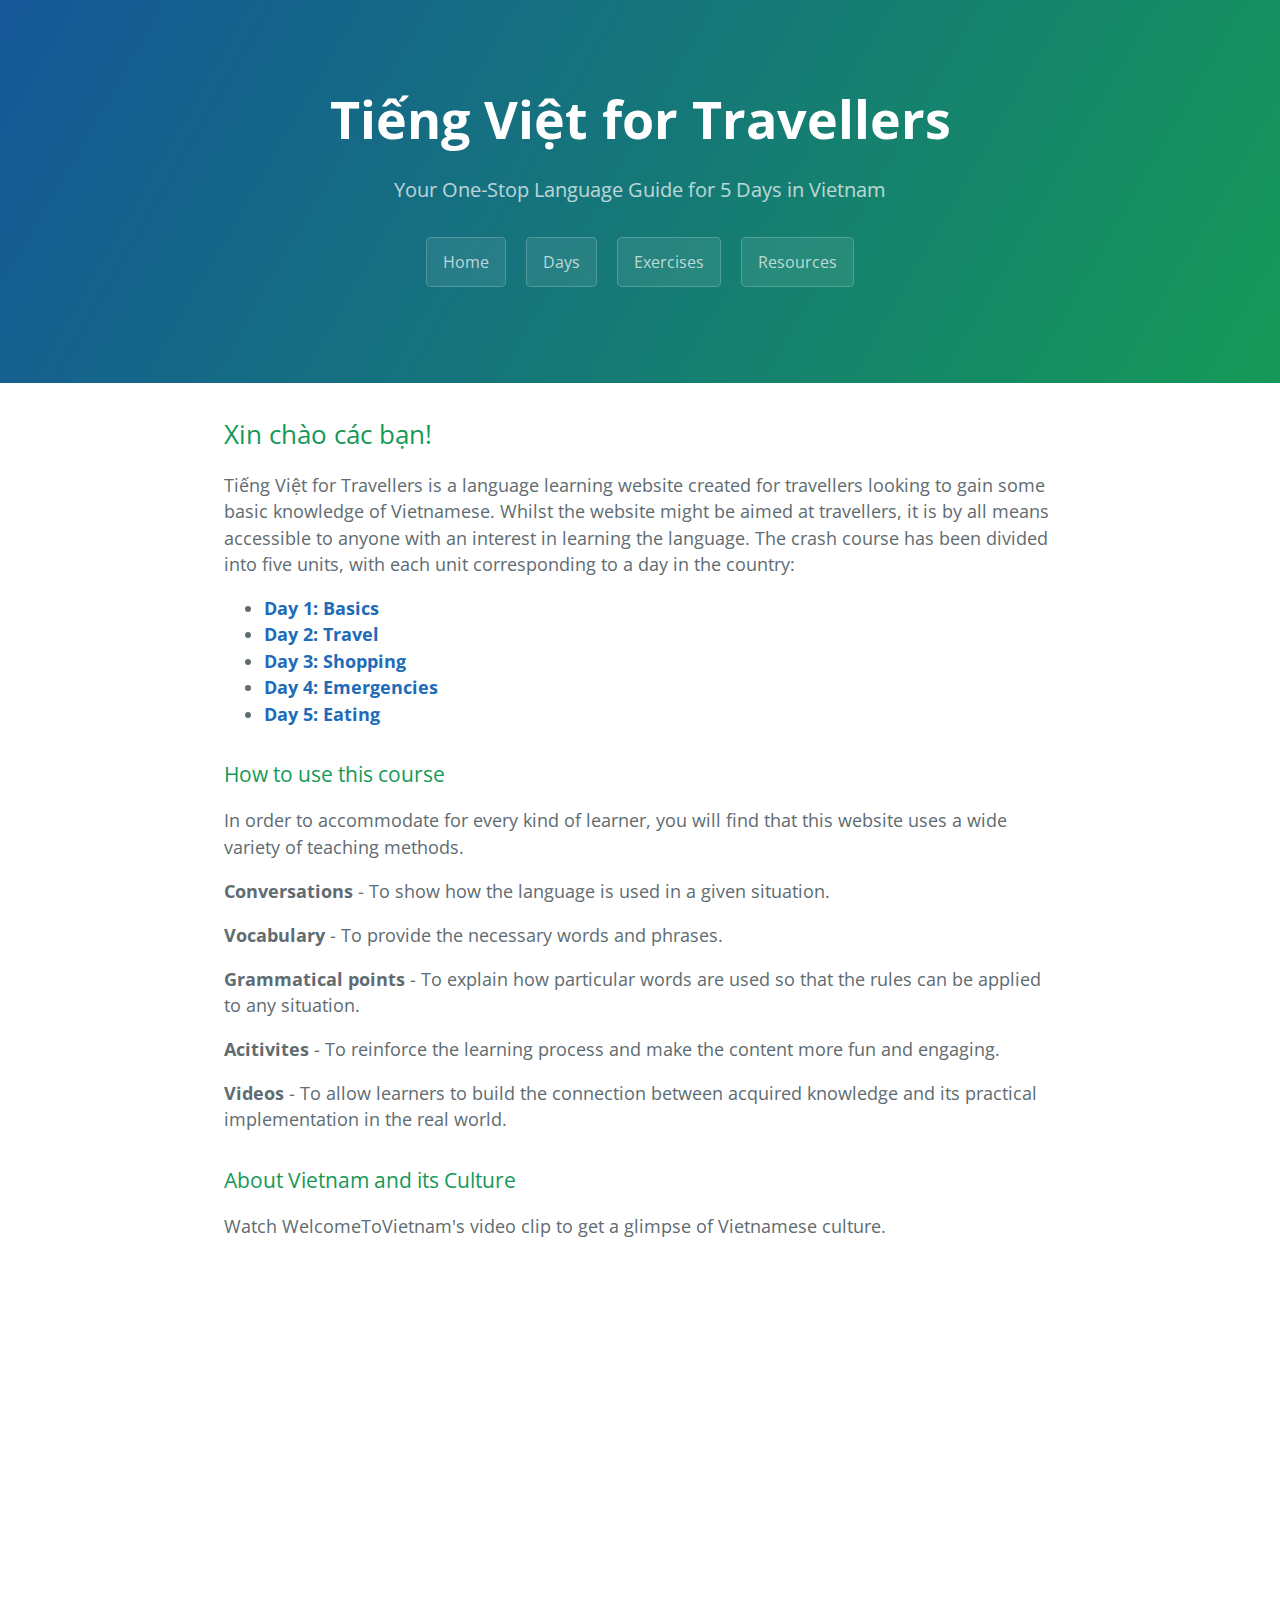
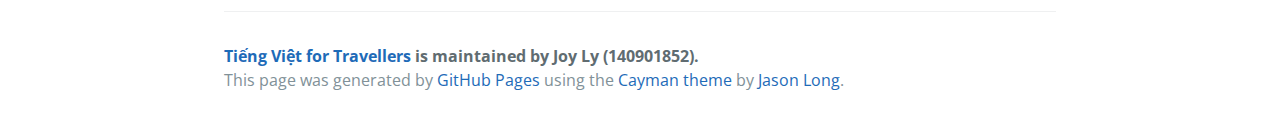
<file: index.html>
<!DOCTYPE html>
<html lang="en-us">
  <head>
    <meta charset="UTF-8">
    <title>Vietnamese for Travellers by joyly</title>
    <meta name="viewport" content="width=device-width, initial-scale=1">
    <link rel="stylesheet" type="text/css" href="stylesheets/normalize.css" media="screen">
    <link href='https://fonts.googleapis.com/css?family=Open+Sans:400,700' rel='stylesheet' type='text/css'>
    <link rel="stylesheet" type="text/css" href="stylesheets/stylesheet.css" media="screen">
    <link rel="stylesheet" type="text/css" href="stylesheets/github-light.css" media="screen">
  </head>
  <body>
    <section class="page-header">
     <h1 class="project-name">Tiếng Việt for Travellers</h1>
      <h2 class="project-tagline">Your One-Stop Language Guide for 5 Days in Vietnam</h2>
      
      <a href="index.html" class="btn">Home</a>
      <a href="day_1.html" class="btn">Days</a>
      <a href="exercises.html" class="btn">Exercises</a>
      <a href="resources.html" class="btn">Resources</a>
      
      
    </section>

    <section class="main-content">
      
<h2>Xin chào các bạn!</h2>
      
<p>Tiếng Việt for Travellers is a language learning website created for travellers looking to gain some basic knowledge of Vietnamese. Whilst the website might be aimed at travellers, it is by all means accessible to anyone with an interest in learning the language. The crash course has been divided into five units, with each unit corresponding to a day in the country: 
 
 <ul>
   <li><strong><a href="https://joy-ly.github.io/day_1.html">Day 1: Basics</a></strong></li>
    <li><strong><a href="https://joy-ly.github.io/day_2.html">Day 2: Travel</a></strong></li>
    <li><strong><a href="https://joy-ly.github.io/day_3.html">Day 3: Shopping</a></strong></li>
    <li><strong><a href="https://joy-ly.github.io/day_4.html">Day 4: Emergencies</a></strong></li>
    <li><strong><a href="https://joy-ly.github.io/day_5.html">Day 5: Eating</a></strong></li>
        </ul>
  
<h3>How to use this course </h3>
      
<p>In order to accommodate for every kind of learner, you will find that this website uses a wide variety of teaching methods.</p>

      <p><strong>Conversations</strong> -  To show how the language is used in a given situation.</p>
      <p><strong>Vocabulary</strong> - To provide the necessary words and phrases. </p>
      <p><strong>Grammatical points</strong> - To explain how particular words are used so that the rules can be applied to any situation.</p>
      <p><strong>Acitivites</strong> - To reinforce the learning process and make the content more fun and engaging.</p>
      <p><strong>Videos</strong> - To allow learners to build the connection between acquired knowledge and its practical implementation in the real world.</p>
      
<!--<h3>Got a minute?</h3>


      
    <img src="http://3.bp.blogspot.com/-BGxdh_t3L7U/U3dvdMZjBUI/AAAAAAAALHg/fZebCjPWJ_I/s1600/Hanoi+Pano+-+tu_geo.jpg" style="width:800px;"> -->
      

      
<h3>About Vietnam and its Culture</h3>
<p>Watch WelcomeToVietnam's video clip to get a glimpse of Vietnamese culture.      

<p><iframe width="560" height="315" src="https://www.youtube.com/embed/flTcrOns02I" frameborder="0" allowfullscreen></iframe></p>

      <footer class="site-footer">
        <span class="site-footer-owner"><a href="index.html">Tiếng Việt for Travellers</a> is maintained by Joy Ly (140901852).</span>
        <span class="site-footer-credits">This page was generated by <a href="https://pages.github.com">GitHub Pages</a> using the <a href="https://github.com/jasonlong/cayman-theme">Cayman theme</a> by <a href="https://twitter.com/jasonlong">Jason Long</a>.</span>
      </footer>

    </section>

  
  </body>
</html>
</file>
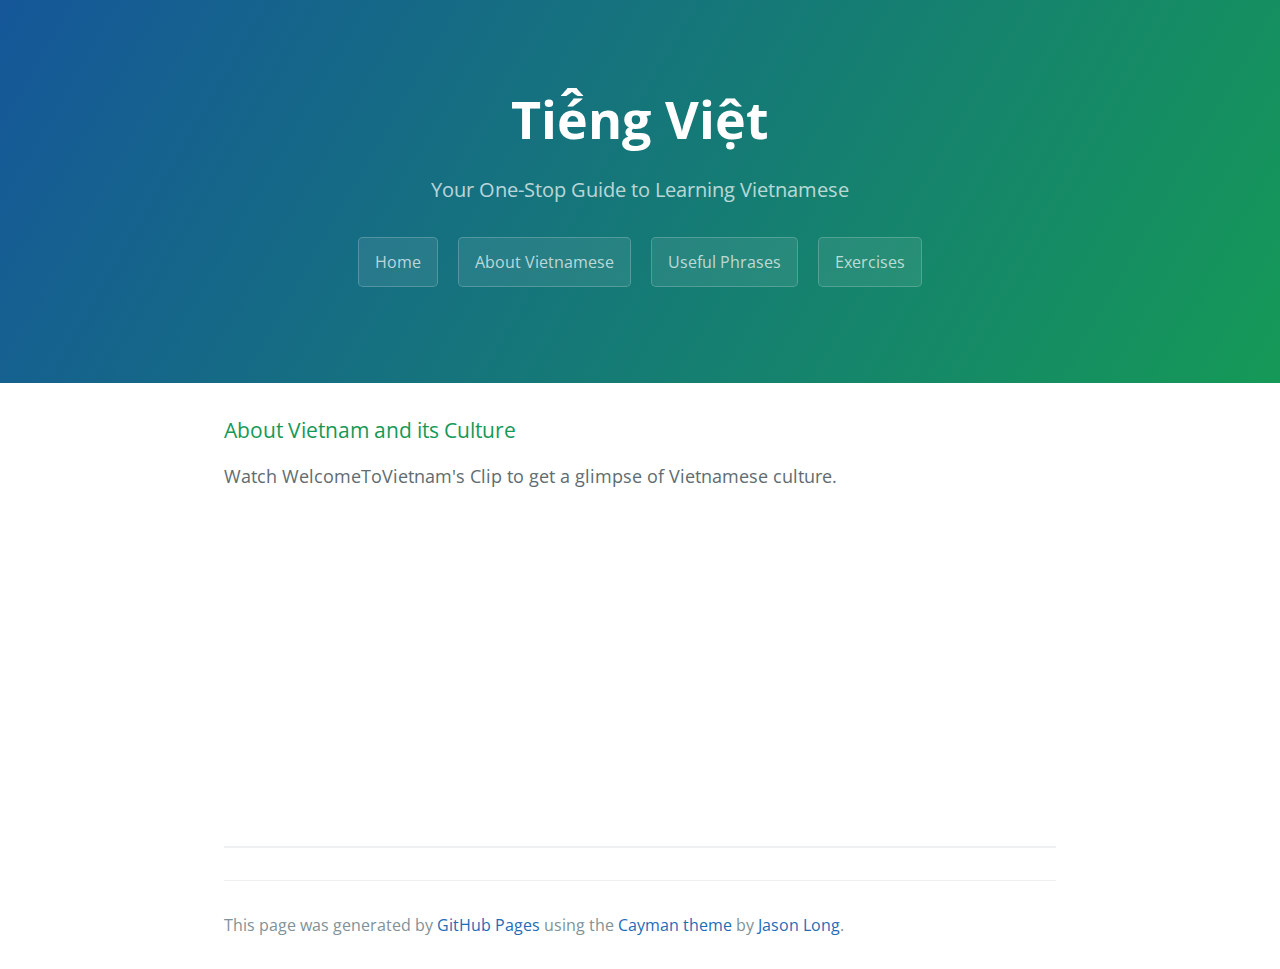
<file: about.html>
<!DOCTYPE html>
<html lang="en-us">
  <head>
    <meta charset="UTF-8">
    <title>Learn Vietnamese with Joy by joy-ly</title>
    <meta name="viewport" content="width=device-width, initial-scale=1">
    <link rel="stylesheet" type="text/css" href="stylesheets/normalize.css" media="screen">
    <link href='https://fonts.googleapis.com/css?family=Open+Sans:400,700' rel='stylesheet' type='text/css'>
    <link rel="stylesheet" type="text/css" href="stylesheets/stylesheet.css" media="screen">
    <link rel="stylesheet" type="text/css" href="stylesheets/github-light.css" media="screen">
  </head>
  <body>
    <section class="page-header">
      <h1 class="project-name">Tié̂ng Việt</h1>
      <h2 class="project-tagline">Your One-Stop Guide to Learning Vietnamese</h2>
      
      <a href="index.html" class="btn">Home</a>
      <a href="about.html" class="btn">About Vietnamese</a>
      <a href="phrases.html" class="btn">Useful Phrases</a>
      <a href="exercises.html" class="btn">Exercises</a>
      
    </section>

    <section class="main-content">
      
<h3>About Vietnam and its Culture</h3>
<p>Watch WelcomeToVietnam's Clip to get a glimpse of Vietnamese culture.      

<p><iframe width="560" height="315" src="https://www.youtube.com/embed/flTcrOns02I" frameborder="0" allowfullscreen></iframe></p>


<hr>

      <footer class="site-footer">

        <span class="site-footer-credits">This page was generated by <a href="https://pages.github.com">GitHub Pages</a> using the <a href="https://github.com/jasonlong/cayman-theme">Cayman theme</a> by <a href="https://twitter.com/jasonlong">Jason Long</a>.</span>
      </footer>

    </section>

  
  </body>
</html>
</file>
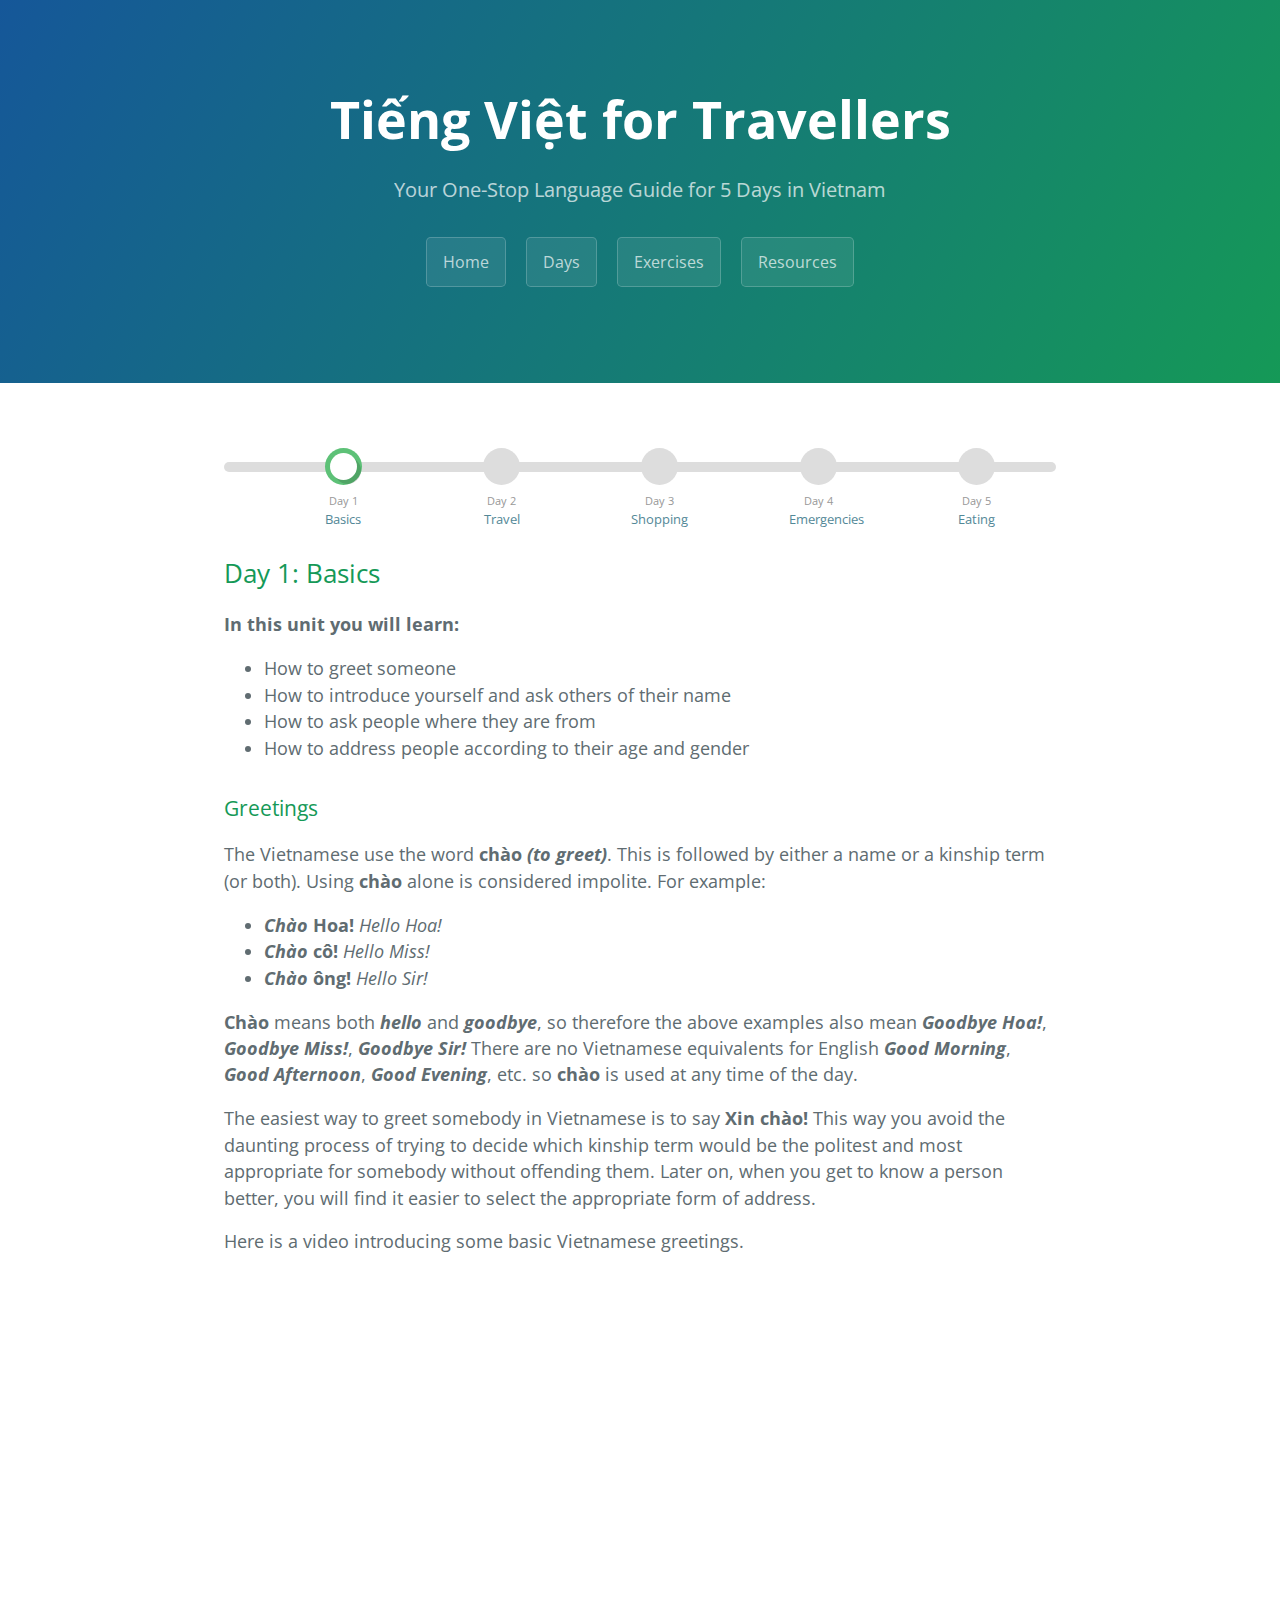
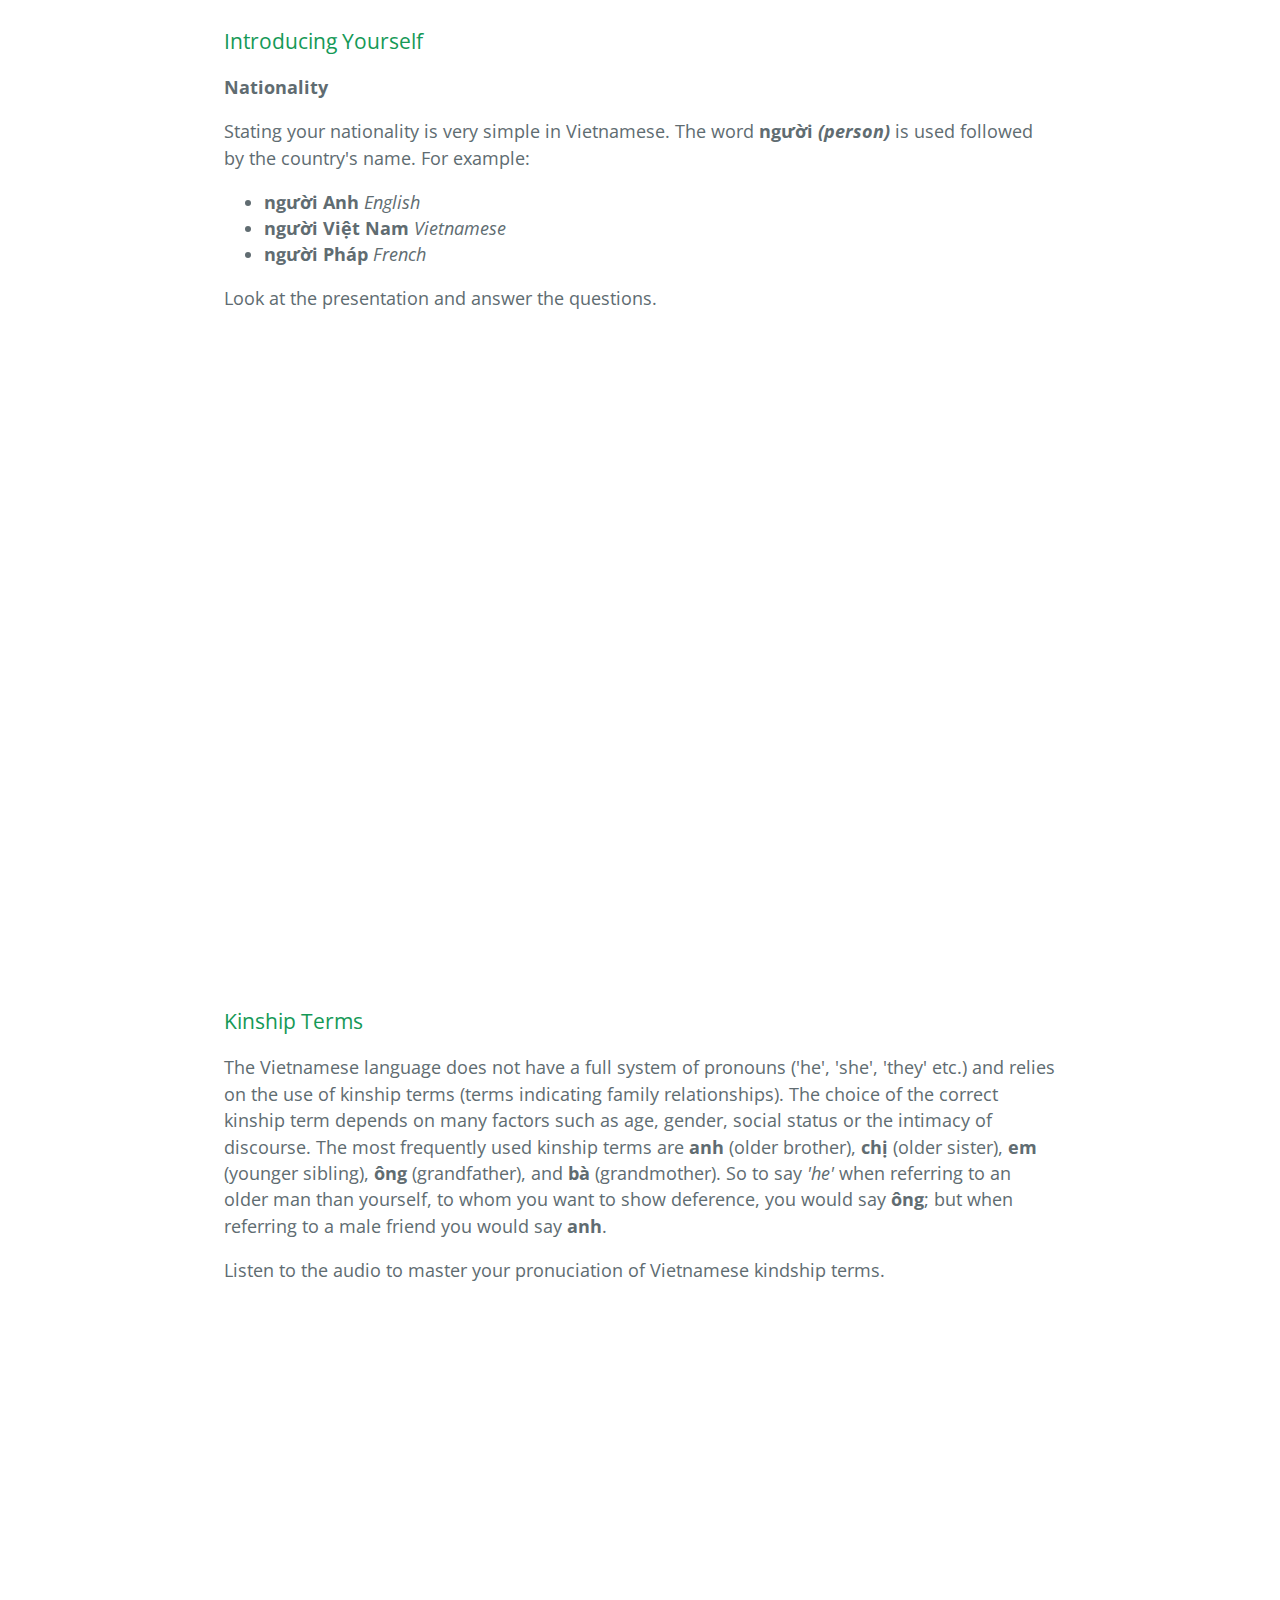
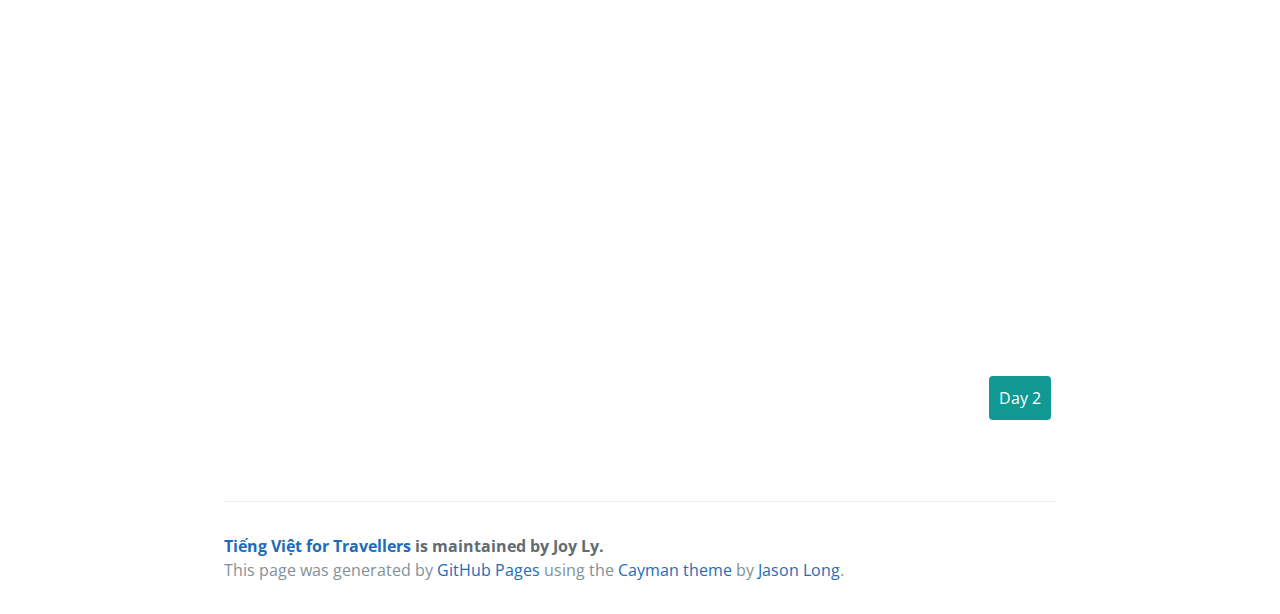
<file: day_1.html>
<!DOCTYPE html>
<html lang="en-us">
  <head>
    <meta charset="UTF-8">
    <title>Vietnamese for Travellers by joyly</title>
    <meta name="viewport" content="width=device-width, initial-scale=1">
    <link rel="stylesheet" type="text/css" href="stylesheets/normalize.css" media="screen">
    <link href='https://fonts.googleapis.com/css?family=Open+Sans:400,700' rel='stylesheet' type='text/css'>
    <link rel="stylesheet" type="text/css" href="stylesheets/stylesheet.css" media="screen">
    <link rel="stylesheet" type="text/css" href="stylesheets/github-light.css" media="screen">
  </head>
  <body>
    <section class="page-header">
     <h1 class="project-name">Tiếng Việt for Travellers</h1>
      <h2 class="project-tagline">Your One-Stop Language Guide for 5 Days in Vietnam</h2>
      
      <a href="index.html" class="btn">Home</a>
      <a href="day_1.html" class="btn">Days</a>
      <a href="exercises.html" class="btn">Exercises</a>
      <a href="resources.html" class="btn">Resources</a>
      
    </section>

    <section class="main-content">
	    
<p><div class="steps">
    <ul class="steps-container">
        <li style="width:20%;" class="activated">
            <div class="step">
                <div class="step-image"><span></span></div>
                <div class="step-current">Day 1</div>
                <div class="step-description">Basics</div>
            </div>
        </li>
        <li style="width:20%;">
            <div class="step">
                <div class="step-image"><span></span></div>
                <div class="step-current">Day 2</div>
                <div class="step-description">Travel</div>
            </div>
        </li>
        <li style="width:20%;">
            <div class="step">
                <div class="step-image"><span></span></div>
                <div class="step-current">Day 3</div>
                <div class="step-description">Shopping</div>
            </div>
        </li>
	    <li style="width:20%;">
            <div class="step">
                <div class="step-image"><span></span></div>
                <div class="step-current">Day 4</div>
                <div class="step-description">Emergencies</div>
            </div>
        </li>
        <li style="width:20%;">
            <div class="step">
                <div class="step-image"><span></span></div>
                <div class="step-current">Day 5</div>
                <div class="step-description">Eating</div>
            </div>
        </li>
    </ul>
    <div class="step-bar" style="width: 20;"></div>
	    </div></p>	    
	         
<p><h2>Day 1: Basics</h2></p>
	
<p><strong>In this unit you will learn:</strong></p>
<ul>
	<li>How to greet someone</li>
	<li>How to introduce yourself and ask others of their name</li>
	<li>How to ask people where they are from</li>
	<li>How to address people according to their age and gender</li>
</ul>

<h3>Greetings</h3>
	<p>The Vietnamese use the word <strong>chào <i>(to greet)</i></strong>. This is followed by either a name or a kinship term (or both). Using <strong>chào</strong> alone is considered impolite. For example:
<ul>
	<li><strong><i>Chào</i> Hoa!</strong>                          <i>Hello Hoa!</i></li>
	<li><strong><i>Chào</i> cô!</strong>                           <i>Hello Miss!</i></li>
	<li><strong><i>Chào</i> ông!</strong>                          <i>Hello Sir!</i></li>
	</ul>
<p><strong>Chào</strong> means both <strong><i>hello</i></strong> and <strong><i>goodbye</i></strong>, so therefore the above examples also mean <strong><i>Goodbye Hoa!</i></strong>, <strong><i>Goodbye Miss!</i></strong>, <strong><i>Goodbye Sir!</i></strong> There are no Vietnamese equivalents for English <strong><i>Good Morning</i></strong>, <strong><i>Good Afternoon</i></strong>, <strong><i>Good Evening</i></strong>, etc. so <strong>chào</strong> is used at any time of the day.</p>

<p>The easiest way to greet somebody in Vietnamese is to say <strong>Xin chào!</strong> This way you avoid the daunting process of trying to decide which kinship term would be the politest and most appropriate for somebody without offending them. Later on, when you get to know a person better, you will find it easier to select the appropriate form of address.</p>	
	
<p>Here is a video introducing some basic Vietnamese greetings.</p>

<p><iframe width="560" height="315" src="https://www.youtube.com/embed/5ufOgAOvS2Y?rel=0&amp;showinfo=0&amp;start=29" frameborder="0" allowfullscreen></iframe></p>
	
	    
<h3> Introducing Yourself</h3>
	
<p><strong>Nationality</strong></p>
	
<p>Stating your nationality is very simple in Vietnamese. The word <strong>người <i>(person)</i> </strong> is used followed by the country's name. For example:</p>
	<ul>
	<li><strong>người Anh</strong>                          <i>English</i></li>
	<li><strong>người Việt Nam</strong>                     <i>Vietnamese</i></li>
	<li><strong>người Pháp</strong>                         <i>French</i></li>
		</ul>
<p>Look at the presentation and answer the questions.</p>      

<p><iframe src="https://h5p.org/h5p/embed/46651" width="1090" height="638" frameborder="0" allowfullscreen="allowfullscreen"></iframe><script src="https://h5p.org/sites/all/modules/h5p/library/js/h5p-resizer.js" charset="UTF-8"></script></p>	    

<h3>Kinship Terms</h3>	
<p>The Vietnamese language does not have a full system of pronouns ('he', 'she', 'they' etc.) and relies on the use of kinship terms (terms indicating family relationships). The choice of the correct kinship term depends on many factors such as age, gender, social status or the intimacy of discourse. The most frequently used kinship terms are <strong>anh</strong> (older brother), <strong>chị</strong> (older sister), <strong>em</strong> (younger sibling), <strong>ông</strong> (grandfather), and <strong>bà</strong> (grandmother). So to say <i>'he'</i> when referring to an older man than yourself, to whom you want to show deference, you would say <strong>ông</strong>; but when referring to a male friend you would say <strong>anh</strong>.
	
<p> Listen to the audio to master your pronuciation of Vietnamese kindship terms.</p>
<p><iframe src="https://h5p.org/h5p/embed/46737" width="899" height="646" frameborder="0" allowfullscreen="allowfullscreen"></iframe><script src="https://h5p.org/sites/all/modules/h5p/library/js/h5p-resizer.js" charset="UTF-8"></script></p>

<!--Nav buttons--> 

<a href="day_2.html" class="btn2 btnForward alignright"><span>Day 2 </span></a>     
 
	    <div style="clear: both;"></div>
	    
	    <p>&nbsp;</p>
	   
      <footer class="site-footer">
        <span class="site-footer-owner"><a href="index.html">Tiếng Việt for Travellers</a> is maintained by Joy Ly.</span>
        <span class="site-footer-credits">This page was generated by <a href="https://pages.github.com">GitHub Pages</a> using the <a href="https://github.com/jasonlong/cayman-theme">Cayman theme</a> by <a href="https://twitter.com/jasonlong">Jason Long</a>.</span>
         </footer>

        </section>

  
  </body>
</html>
</file>
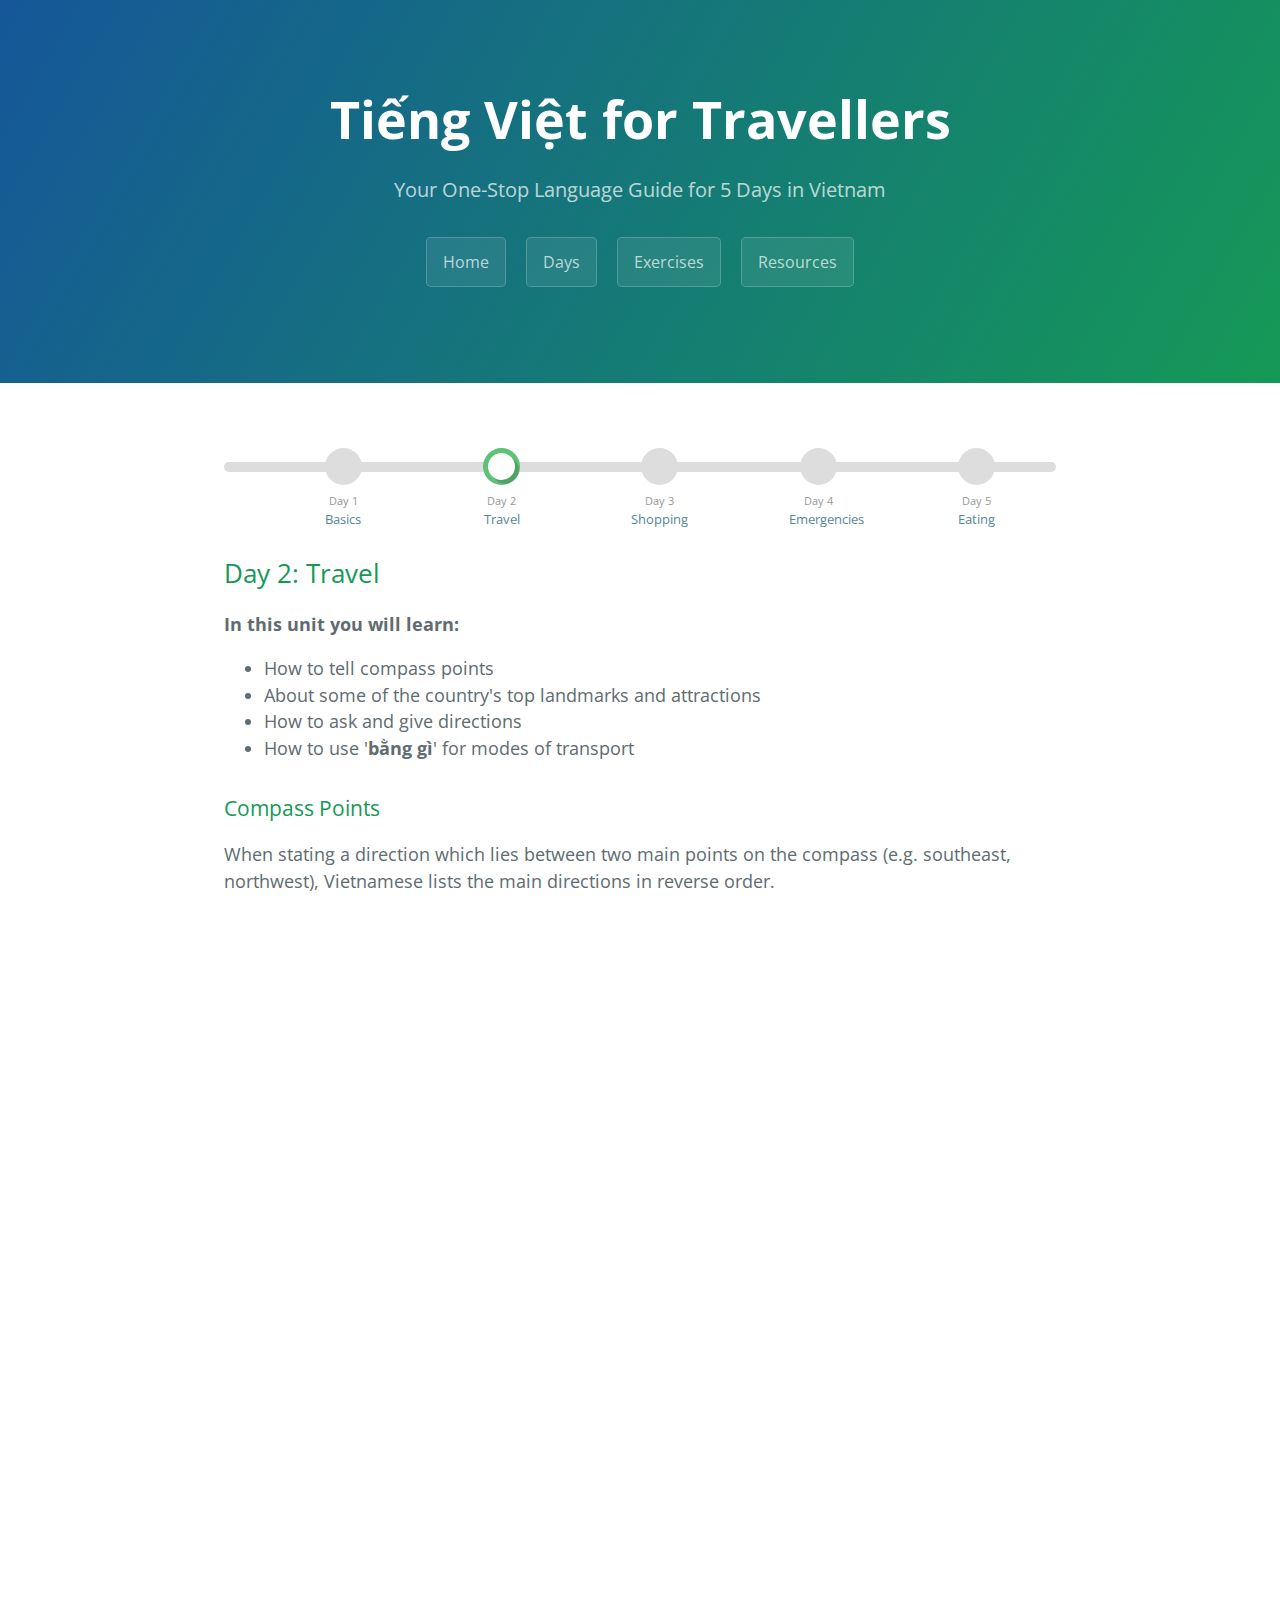
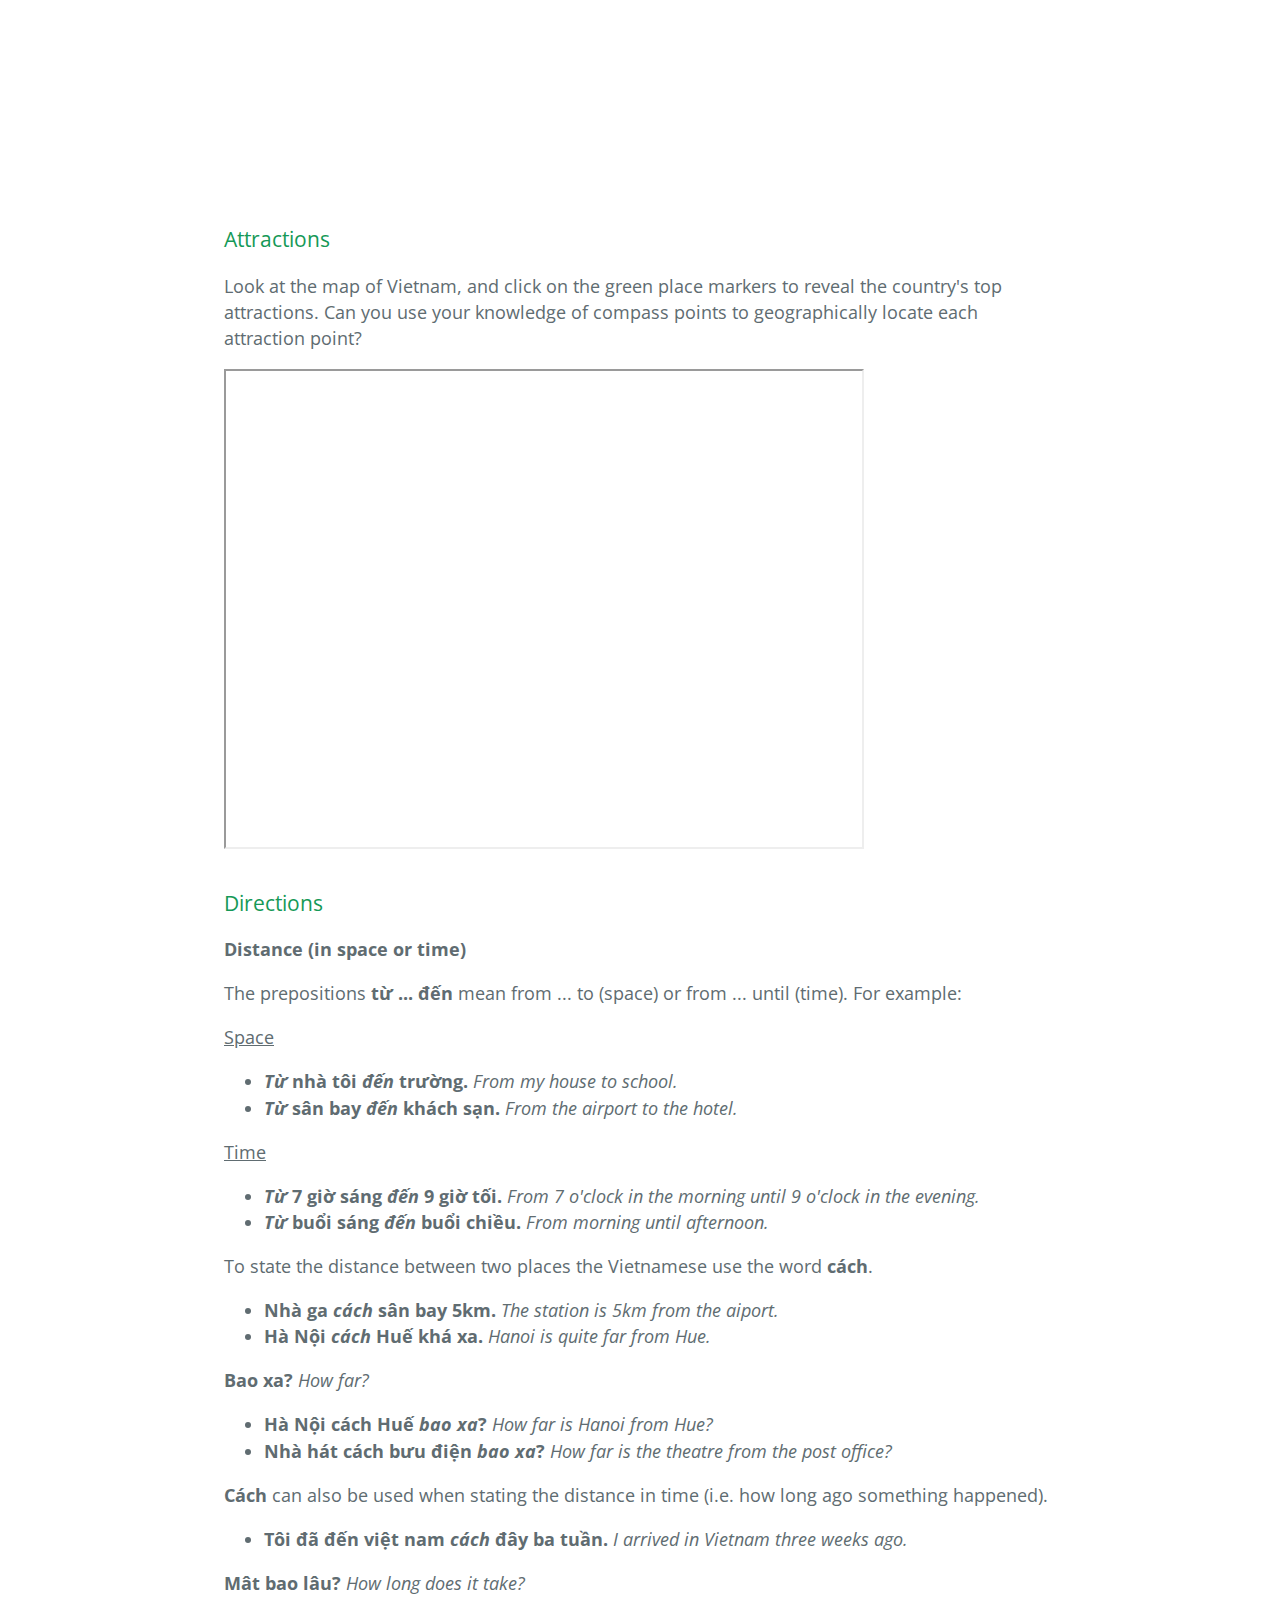
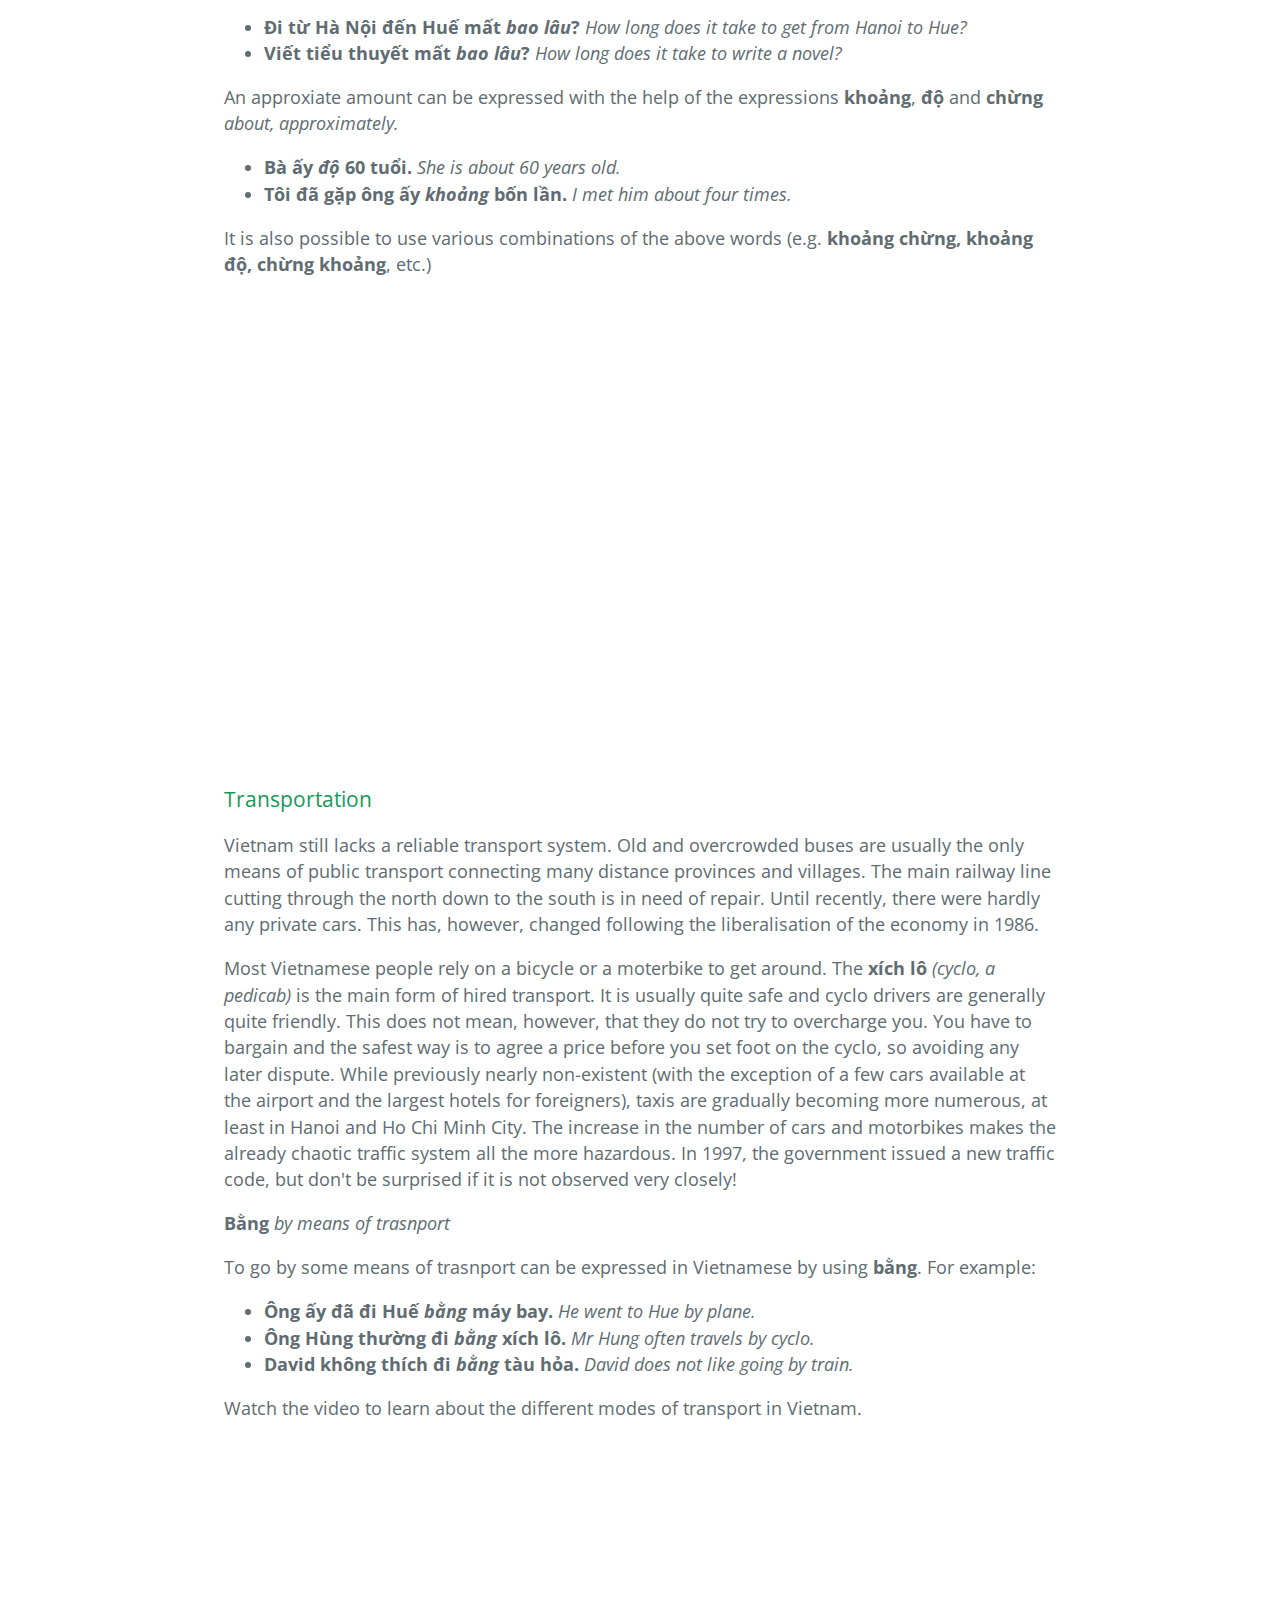
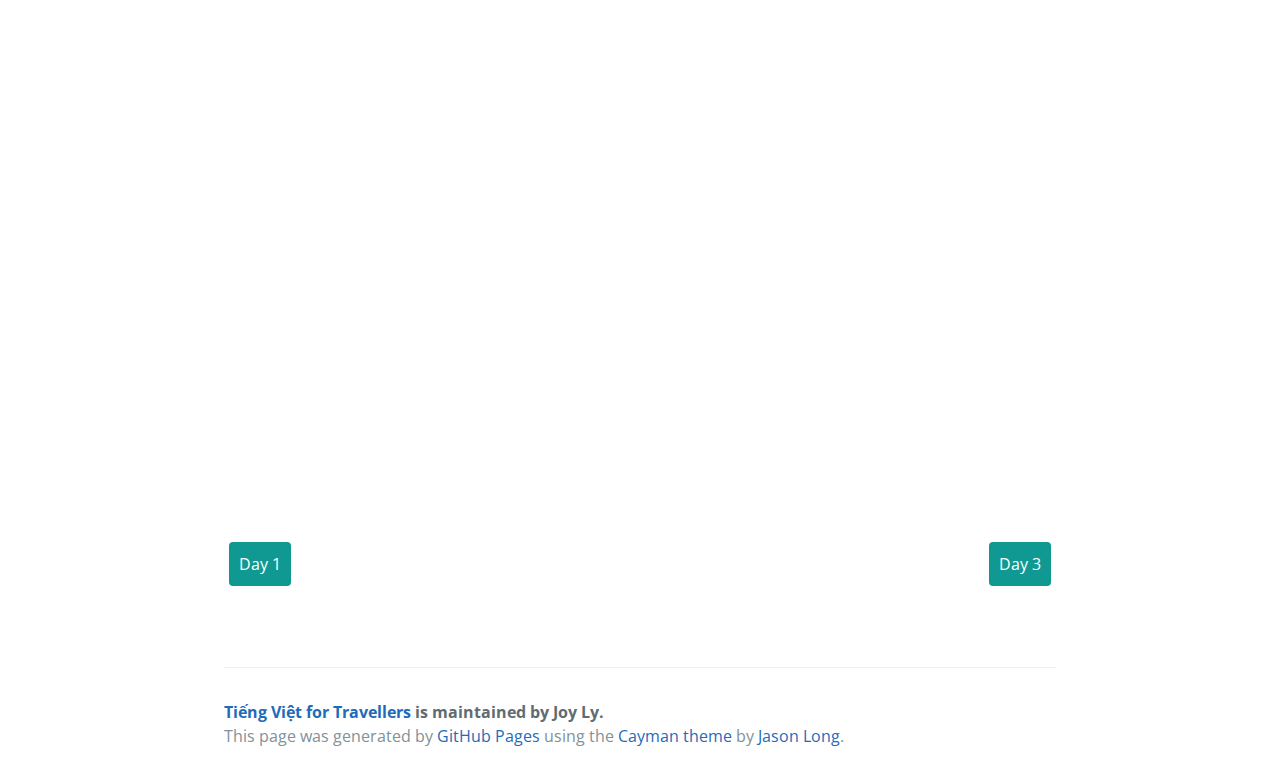
<file: day_2.html>
<!DOCTYPE html>
<html lang="en-us">
  <head>
    <meta charset="UTF-8">
    <title>Vietnamese for Travellers by joyly</title>
    <meta name="viewport" content="width=device-width, initial-scale=1">
    <link rel="stylesheet" type="text/css" href="stylesheets/normalize.css" media="screen">
    <link href='https://fonts.googleapis.com/css?family=Open+Sans:400,700' rel='stylesheet' type='text/css'>
    <link rel="stylesheet" type="text/css" href="stylesheets/stylesheet.css" media="screen">
    <link rel="stylesheet" type="text/css" href="stylesheets/github-light.css" media="screen">
  </head>
  <body>
    <section class="page-header">
     <h1 class="project-name">Tiếng Việt for Travellers</h1>
      <h2 class="project-tagline">Your One-Stop Language Guide for 5 Days in Vietnam</h2>
      
      <a href="index.html" class="btn">Home</a>
      <a href="day_1.html" class="btn">Days</a>
      <a href="exercises.html" class="btn">Exercises</a>
      <a href="resources.html" class="btn">Resources</a>
      
    </section>

    <section class="main-content">
	    
<p><div class="steps">
    <ul class="steps-container">
        <li style="width:20%;">
            <div class="step">
                <div class="step-image"><span></span></div>
                <div class="step-current">Day 1</div>
                <div class="step-description">Basics</div>
            </div>
        </li>
        <li style="width:20%;" class="activated">
            <div class="step">
                <div class="step-image"><span></span></div>
                <div class="step-current">Day 2</div>
                <div class="step-description">Travel</div>
            </div>
        </li>
        <li style="width:20%;">
            <div class="step">
                <div class="step-image"><span></span></div>
                <div class="step-current">Day 3</div>
                <div class="step-description">Shopping</div>
            </div>
        </li>
	    <li style="width:20%;">
            <div class="step">
                <div class="step-image"><span></span></div>
                <div class="step-current">Day 4</div>
                <div class="step-description">Emergencies</div>
            </div>
        </li>
        <li style="width:20%;">
            <div class="step">
                <div class="step-image"><span></span></div>
                <div class="step-current">Day 5</div>
                <div class="step-description">Eating</div>
            </div>
        </li>
    </ul>
    <div class="step-bar" style="width: 20;"></div>
	    </div></p>	    	    
      
<p><h2>Day 2: Travel</h2></p>

<p><strong>In this unit you will learn:</strong></p>
<ul>
	<li>How to tell compass points</li>
	<li>About some of the country's top landmarks and attractions</li>
	<li>How to ask and give directions</li>
	<li>How to use '<strong>bằng gì</strong>' for modes of transport</li>
</ul>
      
<h3>Compass Points</h3>   
<p>When stating a direction which lies between two main points on the compass (e.g. southeast, northwest), Vietnamese lists the main directions in reverse order. </p>	
		
<p><iframe src="https://h5p.org/h5p/embed/106468" width="1090" height="874" frameborder="0" allowfullscreen="allowfullscreen"></iframe><script src="https://h5p.org/sites/all/modules/h5p/library/js/h5p-resizer.js" charset="UTF-8"></script></p>

<h3>Attractions</h3>
<p>Look at the map of Vietnam, and click on the green place markers to reveal the country's top attractions. Can you use your knowledge of compass points to geographically locate each attraction point?</p>
	
<p><iframe src="https://www.google.com/maps/d/embed?mid=1jHyLVS9XIn6pYoF5ui-7LIIDOnI" width="640" height="480"></iframe></p>
	  
<h3>Directions</h3>
<p><strong>Distance (in space or time)</strong></p>
	
<p>The prepositions <strong>từ ... đến</strong> mean from ... to (space) or from ... until (time). For example:</p>

<p><u>Space</u></p>
<ul>
<li><strong><i>Từ</i> nhà tôi <i>đến</i> trường.</strong>             <i>From my house to school.</i></li>
<li><strong><i>Từ</i> sân bay <i>đến</i> khách sạn.</strong>          <i>From the airport to the hotel.</i></li>
	</ul>
	
<p><u>Time</u></p>
<ul>
<li><strong><i>Từ</i> 7 giờ sáng <i>đến</i> 9 giờ tối.</strong>      <i>From 7 o'clock in the morning until 9 o'clock in the evening.</i></li>
<li><strong><i>Từ</i> buổi sáng <i>đến</i> buổi chiều.</strong>      <i>From morning until afternoon.</i></li>
	</ul>
<p>To state the distance between two places the Vietnamese use the word <strong>cách</strong>.
<ul>
<li><strong>Nhà ga <i>cách</i> sân bay 5km.</strong>         <i>The station is 5km from the aiport.</i></li>
<li><strong>Hà Nội <i>cách</i> Huế khá xa.</strong>          <i>Hanoi is quite far from Hue.</i></li>
	</ul>
<p><strong>Bao xa?</strong> <i>How far?</i></p>
<ul>
<li><strong>Hà Nội cách Huế <i>bao xa</i>?</strong>         <i>How far is Hanoi from Hue?</i></li>
<li><strong>Nhà hát cách bưu điện <i>bao xa</i>?</strong>   <i>How far is the theatre from the post office?</i></li>
	</ul>
<p><strong>Cách</strong> can also be used when stating the distance in time (i.e. how long ago something happened).
<ul>
<li><strong>Tôi đã đến việt nam <i>cách</i> đây ba tuần.</strong>     <i>I arrived in Vietnam three weeks ago.</i></li>
	</ul>
<p><strong>Mât bao lâu?</strong> <i>How long does it take?</i></p>
<ul>
<li><strong>Đi từ Hà Nội đến Huế mất <i>bao lâu</i>?</strong>     <i>How long does it take to get from Hanoi to Hue?</i></li>
<li><strong>Viết tiểu thuyết mất <i>bao lâu</i>?</strong>         <i>How long does it take to write a novel?</i></li>
	</ul>
<p>An approxiate amount can be expressed with the help of the expressions <strong>khoảng</strong>, <strong>độ</strong> and <strong>chừng</strong> <i>about, approximately.</i></p>
<ul>
<li><strong>Bà ấy <i>độ</i> 60 tuổi.</strong>                   <i>She is about 60 years old.</i></li>
<li><strong>Tôi đã gặp ông ấy <i>khoảng</i> bốn lần.</strong>   <i>I met him about four times.</i></li>
	</ul>
<p>It is also possible to use various combinations of the above words (e.g. <strong>khoảng chừng, khoảng độ, chừng khoảng</strong>, etc.)

<p><iframe src="https://h5p.org/h5p/embed/106500" width="1090" height="450" frameborder="0" allowfullscreen="allowfullscreen"></iframe><script src="https://h5p.org/sites/all/modules/h5p/library/js/h5p-resizer.js" charset="UTF-8"></script></p>
	  
<h3>Transportation</h3>	

<p>Vietnam still lacks a reliable transport system. Old and overcrowded buses are usually the only means of public transport connecting many distance provinces and villages. The main railway line cutting through the north down to the south is in need of repair. Until recently, there were hardly any private cars. This has, however, changed following the liberalisation of the economy in 1986.</p> 

<p>Most Vietnamese people rely on a bicycle or a moterbike to get around. The <strong>xích lô</strong> <i>(cyclo, a pedicab)</i> is the main form of hired transport. It is usually quite safe and cyclo drivers are generally quite friendly. This does not mean, however, that they do not try to overcharge you. You have to bargain and the safest way is to agree a price before you set foot on the cyclo, so avoiding any later dispute. While previously nearly non-existent (with the exception of a few cars available at the airport and the largest hotels for foreigners), taxis are gradually becoming more numerous, at least in Hanoi and Ho Chi Minh City. The increase in the number of cars and motorbikes makes the already chaotic traffic system all the more hazardous. In 1997, the government issued a new traffic code, but don't be surprised if it is not observed very closely!</p>

<p><strong>Bằng</strong> <i>by means of trasnport</i></p>
<p>To go by some means of trasnport can be expressed in Vietnamese by using <strong>bằng</strong>. For example: </p>
<ul>	
<li><strong>Ông ấy đã đi Huế <i>bằng</i> máy bay.</strong>      <i>He went to Hue by plane.</i></li>
<li><strong>Ông Hùng thường đi <i>bằng</i> xích lô.</strong>     <i>Mr Hung often travels by cyclo.</i></li>
<li><strong>David không thích đi <i>bằng</i> tàu hỏa.</strong>     <i>David does not like going by train.</i></li>
	</ul>	
<p>Watch the video to learn about the different modes of transport in Vietnam.</p>
	
<p><iframe src="https://h5p.org/h5p/embed/106179" width="1090" height="674" frameborder="0" allowfullscreen="allowfullscreen"></iframe><script src="https://h5p.org/sites/all/modules/h5p/library/js/h5p-resizer.js" charset="UTF-8"></script></p>	
	
<!--Nav buttons-->    
      
<a href="day_3.html" class="btn2 btnForward alignright"><span>Day 3 </span></a> 
<a href="day_1.html" class="btn2 btnBack alignleft"><span>Day 1 </span></a>      
 
	    <div style="clear: both;"></div>
	    
	    <p>&nbsp;</p>

      <footer class="site-footer">
        <span class="site-footer-owner"><a href="index.html">Tiếng Việt for Travellers</a> is maintained by Joy Ly.</span>
        <span class="site-footer-credits">This page was generated by <a href="https://pages.github.com">GitHub Pages</a> using the <a href="https://github.com/jasonlong/cayman-theme">Cayman theme</a> by <a href="https://twitter.com/jasonlong">Jason Long</a>.</span>
      </footer>

    </section>

  
  </body>
</html>
</file>
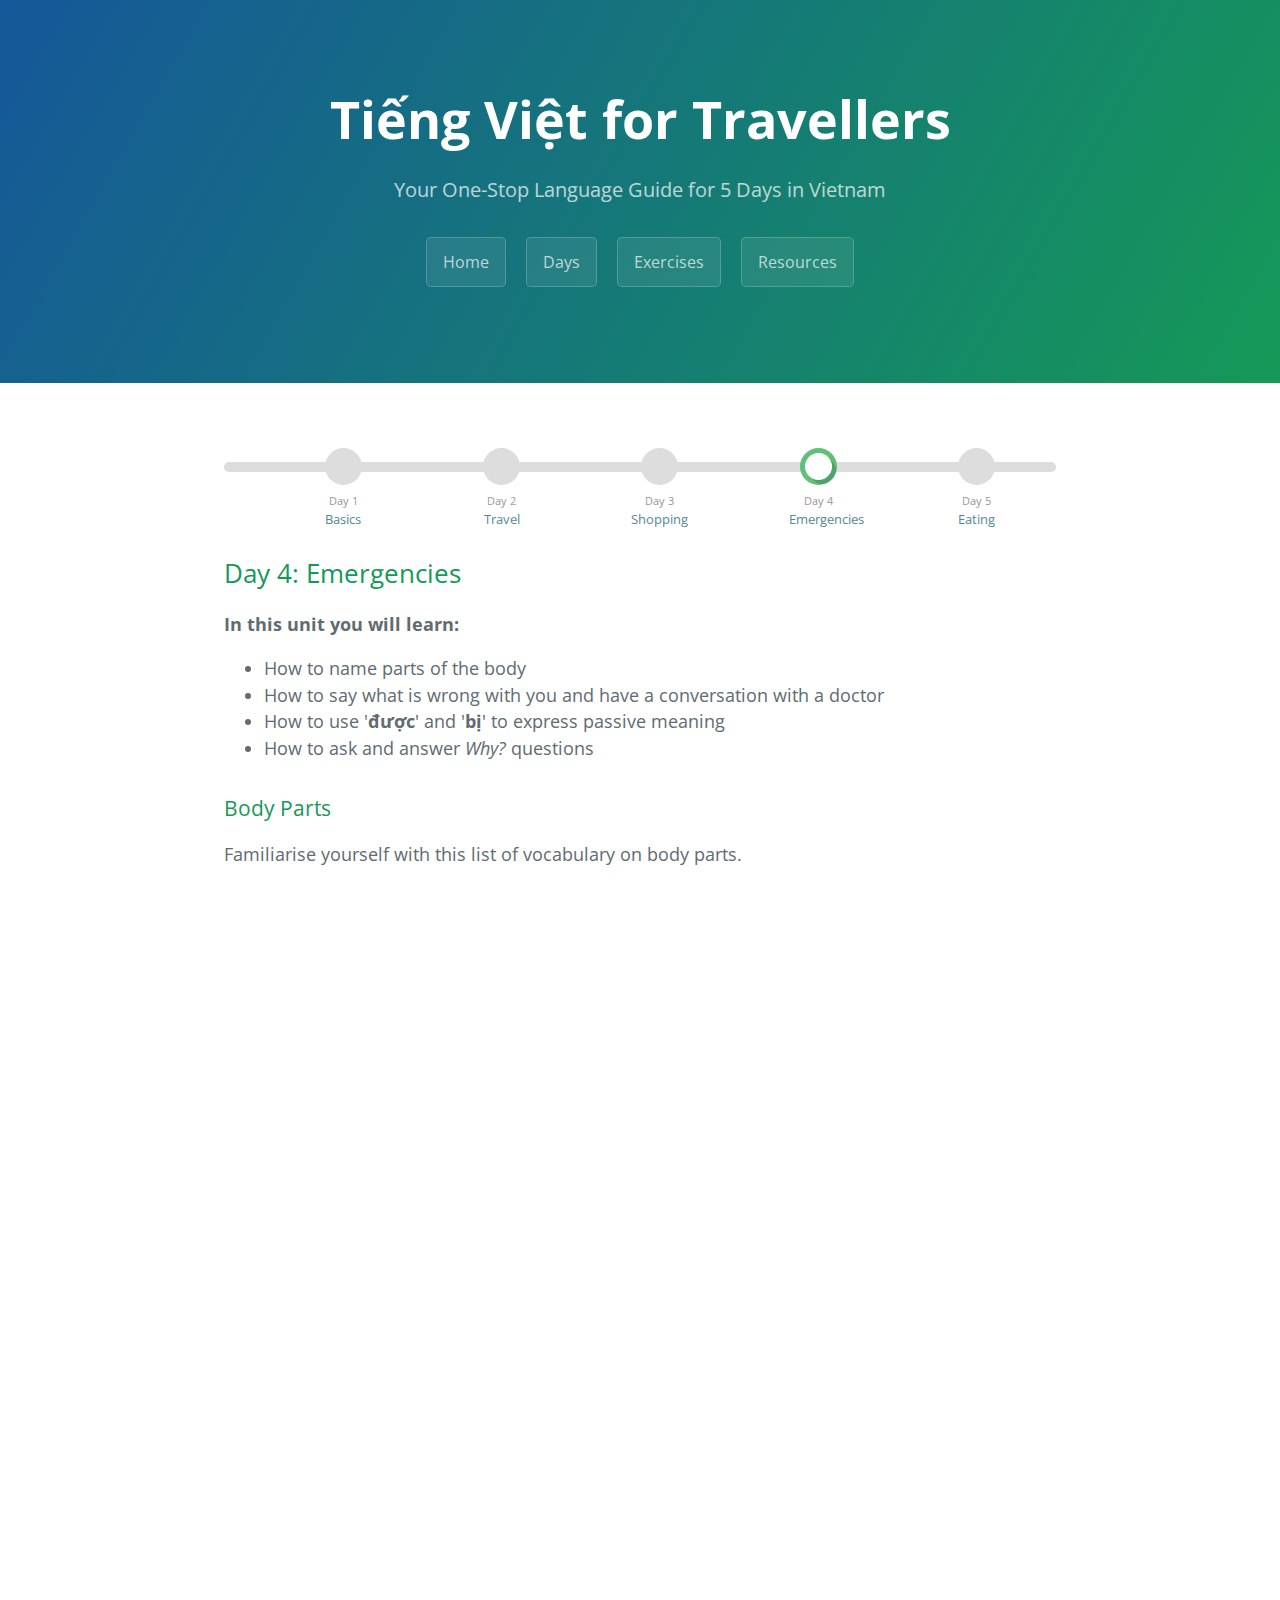
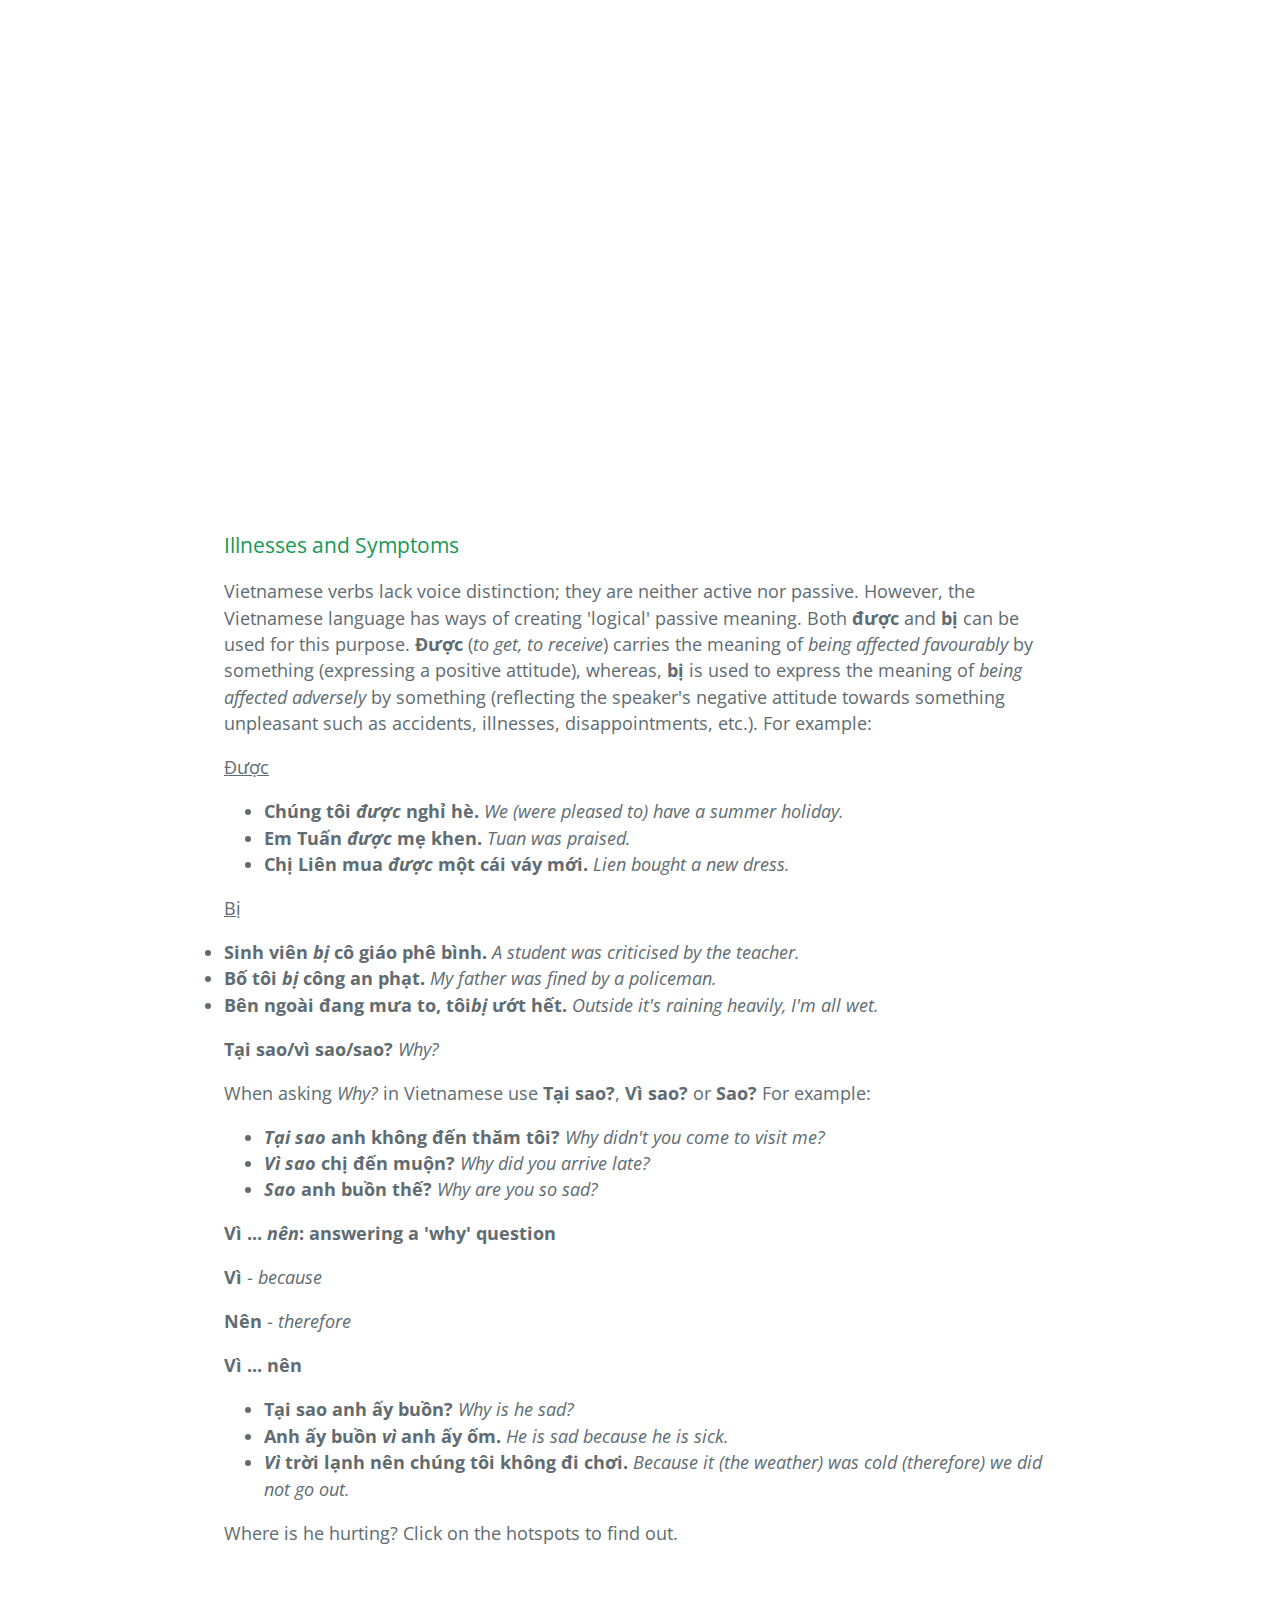
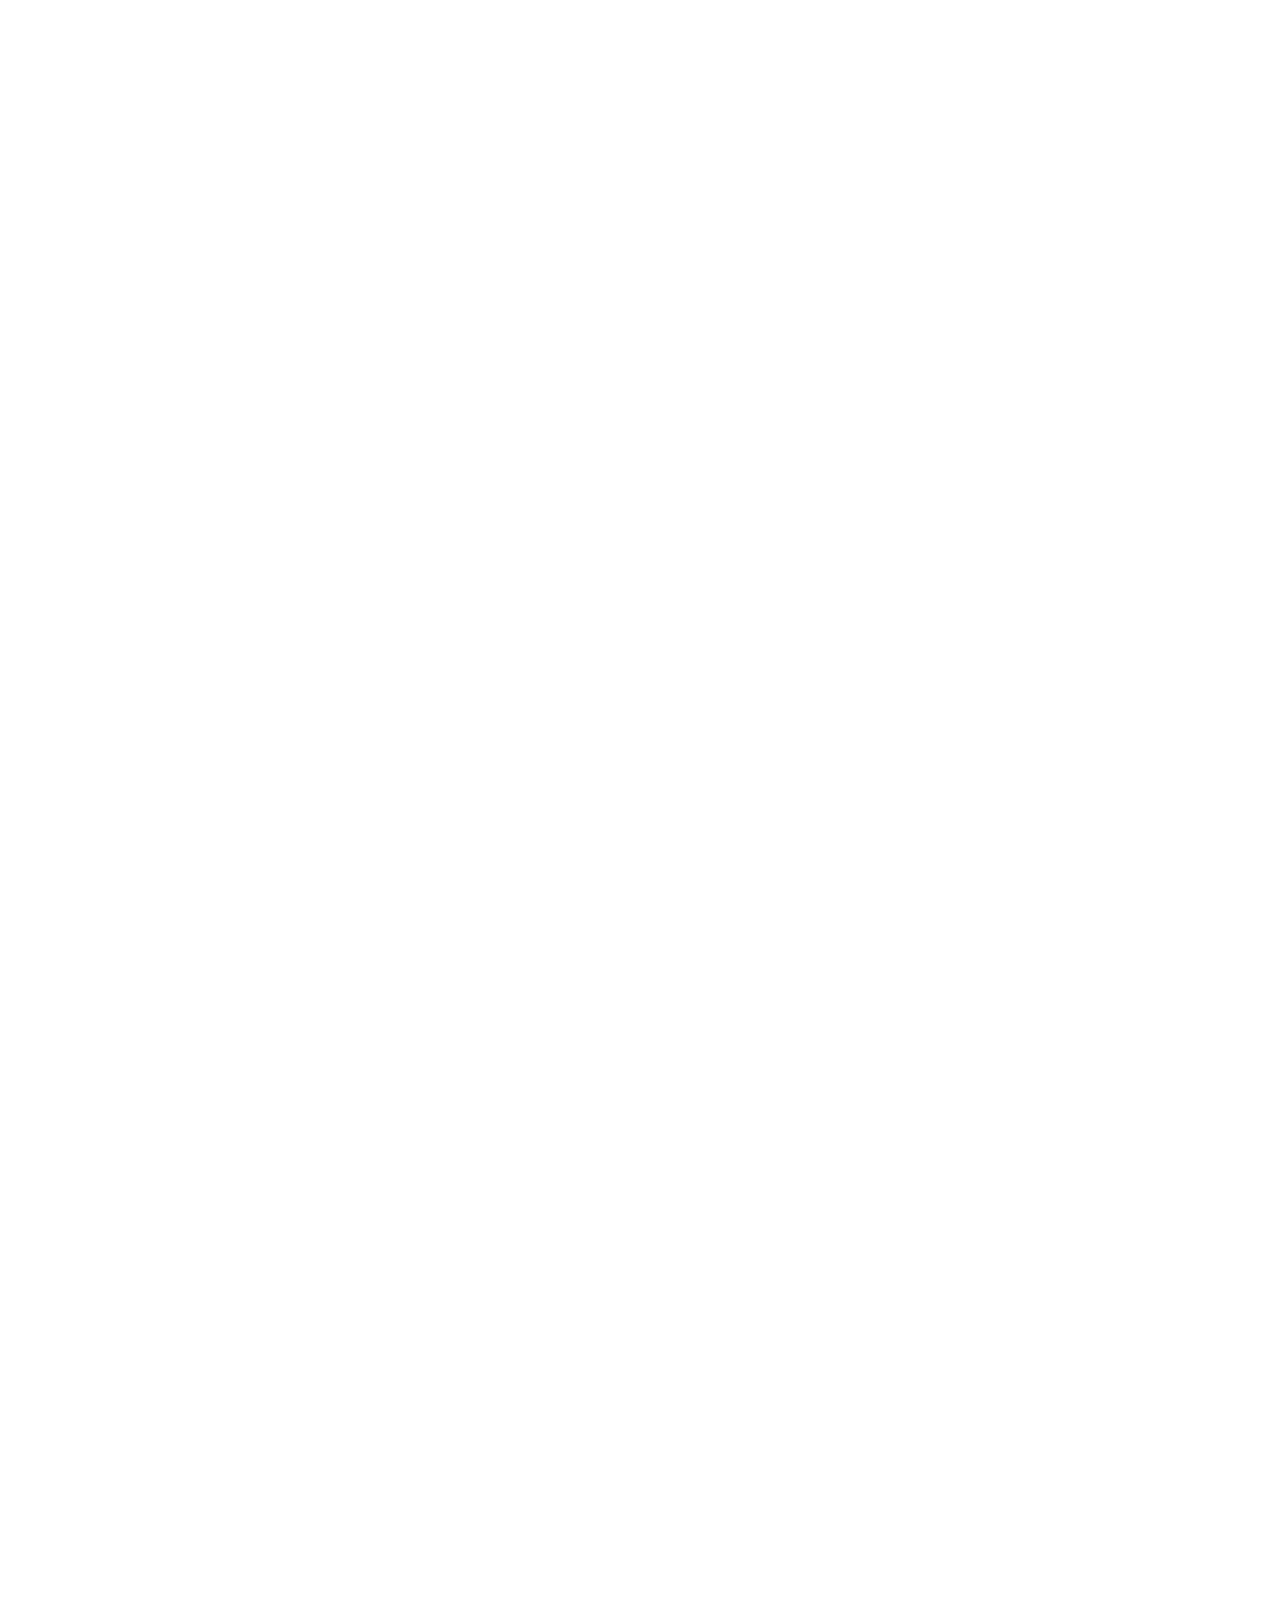
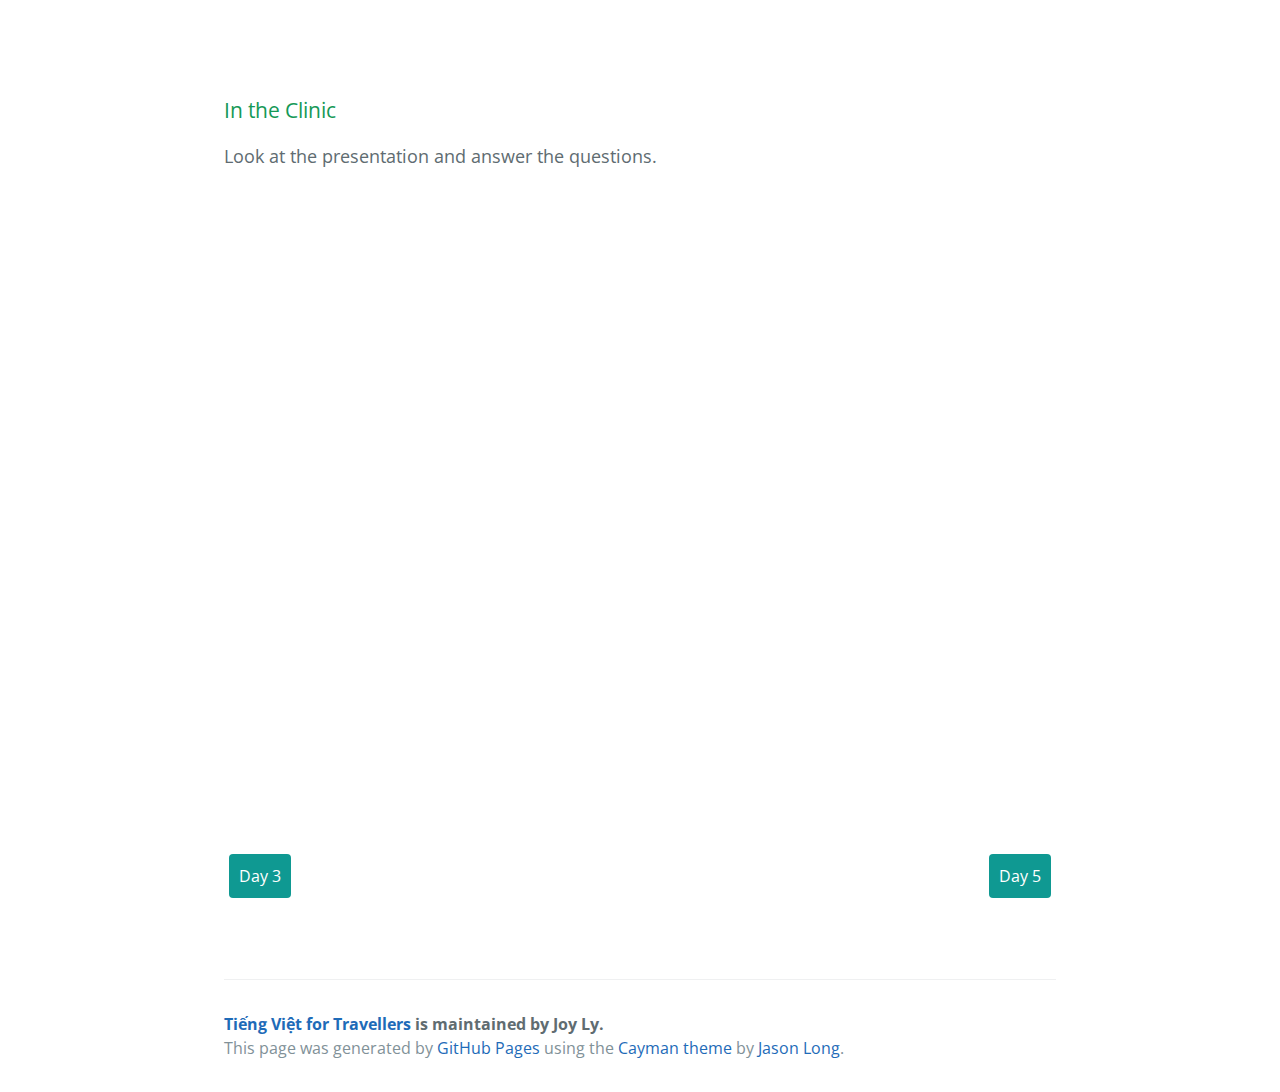
<file: day_4.html>
<!DOCTYPE html>
<html lang="en-us">
  <head>
    <meta charset="UTF-8">
    <title>Vietnamese for Travellers by joyly</title>
    <meta name="viewport" content="width=device-width, initial-scale=1">
    <link rel="stylesheet" type="text/css" href="stylesheets/normalize.css" media="screen">
    <link href='https://fonts.googleapis.com/css?family=Open+Sans:400,700' rel='stylesheet' type='text/css'>
    <link rel="stylesheet" type="text/css" href="stylesheets/stylesheet.css" media="screen">
    <link rel="stylesheet" type="text/css" href="stylesheets/github-light.css" media="screen">
  </head>
  <body>
    <section class="page-header">
     <h1 class="project-name">Tiếng Việt for Travellers</h1>
      <h2 class="project-tagline">Your One-Stop Language Guide for 5 Days in Vietnam</h2>
      
      <a href="index.html" class="btn">Home</a>
      <a href="day_1.html" class="btn">Days</a>
      <a href="exercises.html" class="btn">Exercises</a>
      <a href="resources.html" class="btn">Resources</a>
      
    </section>

    <section class="main-content">
	    
	    <p><div class="steps">
    <ul class="steps-container">
        <li style="width:20%;">
            <div class="step">
                <div class="step-image"><span></span></div>
                <div class="step-current">Day 1</div>
                <div class="step-description">Basics</div>
            </div>
        </li>
        <li style="width:20%;">
            <div class="step">
                <div class="step-image"><span></span></div>
                <div class="step-current">Day 2</div>
                <div class="step-description">Travel</div>
            </div>
        </li>
        <li style="width:20%;">
            <div class="step">
                <div class="step-image"><span></span></div>
                <div class="step-current">Day 3</div>
                <div class="step-description">Shopping</div>
            </div>
        </li>
	    <li style="width:20%;" class="activated">
            <div class="step">
                <div class="step-image"><span></span></div>
                <div class="step-current">Day 4</div>
                <div class="step-description">Emergencies</div>
            </div>
        </li>
        <li style="width:20%;">
            <div class="step">
                <div class="step-image"><span></span></div>
                <div class="step-current">Day 5</div>
                <div class="step-description">Eating</div>
            </div>
        </li>
    </ul>
    <div class="step-bar" style="width: 20;"></div>
	    </div></p>	  
      
<h2>Day 4: Emergencies</h2>
<p><strong>In this unit you will learn:</strong></p>
<ul>
	<li>How to name parts of the body</li>
	<li>How to say what is wrong with you and have a conversation with a doctor</li>
	<li>How to use '<strong>được</strong>' and '<strong>bị</strong>' to express passive meaning</li>
	<li>How to ask and answer <i>Why?</i> questions</li>
</ul>
      
<h3>Body Parts</h3> 	
<p>Familiarise yourself with this list of vocabulary on body parts.</p>	  
<iframe src="https://h5p.org/h5p/embed/107079" width="1090" height="1206" frameborder="0" allowfullscreen="allowfullscreen"></iframe><script src="https://h5p.org/sites/all/modules/h5p/library/js/h5p-resizer.js" charset="UTF-8"></script>     

<h3>Illnesses and Symptoms</h3>	

<p>Vietnamese verbs lack voice distinction; they are neither active nor passive. However, the Vietnamese language has ways of creating 'logical' passive meaning. Both <strong>được</strong> and <strong>bị</strong> can be used for this purpose. <strong>Được</strong> (<i>to get, to receive</i>) carries the meaning of <i>being affected favourably</i> by something (expressing a positive attitude), whereas, <strong>bị</strong> is used to express the meaning of <i>being affected adversely</i> by something (reflecting the speaker's negative attitude towards something unpleasant such as accidents, illnesses, disappointments, etc.). For example: 

<p><u>Được</u></p>
	
<ul>
	<li><strong>Chúng tôi <i>được</i> nghỉ hè.</strong>               <i>We (were pleased to) have a summer holiday.</i></li>
	<li><strong>Em Tuấn <i>được</i> mẹ khen.</strong>                <i>Tuan was praised.</i></li>
	<li><strong>Chị Liên mua <i>được</i> một cái váy mới.</strong>   <i>Lien bought a new dress.</i></li>
		</ul>

<p><u>Bị</u></p>
	  
<li><strong>Sinh viên <i>bị</i> cô giáo phê bình.</strong>      <i>A student was criticised by the teacher.</i></li>
<li><strong>Bố tôi <i>bị</i> công an phạt.</strong>                <i>My father was fined by a policeman.</i></li>
<li><strong>Bên ngoài đang mưa to, tôi<i>bị</i> ướt hết.</strong>       <i>Outside it's raining heavily, I'm all wet.</i></li>
		</ul>
	
<p><strong>Tại sao/vì sao/sao?</strong> <i>Why?</i></p>

<p>When asking <i>Why?</i> in Vietnamese use <strong>Tại sao?</strong>, <strong>Vì sao?</strong> or <strong>Sao?</strong> For example:</p>

	<ul>
	<li><strong><i>Tại sao</i> anh không đến thăm tôi?</strong>     <i>Why didn't you come to visit me?</i></li>
	<li><strong><i>Vì sao</i> chị đến muộn?</strong>                <i>Why did you arrive late?</i></li>
	<li><strong><i>Sao</i> anh buồn thế?</strong>                          <i>Why are you so sad?</i></li>
		</ul>
	
<p><strong>Vì ... <i>nên</i>: answering a 'why' question</strong></p>
	
	<p><strong>Vì</strong> - <i>because</i></p>
	<p><strong>Nên</strong> - <i>therefore</i></p>
	<p><strong>Vì ... nên</strong></p>
	
	<ul>
<li><strong>Tại sao anh ấy buồn?</strong>                                   <i>Why is he sad?</i></li>
<li><strong>Anh ấy buồn <i>vì</i> anh ấy ốm.</strong>                          <i>He is sad because he is sick.</i></li>
<li><strong><i>Vì</i> trời lạnh </i>nên</i> chúng tôi không đi chơi.</strong> <i>Because it (the weather) was cold (therefore) we did not go out.</i></li>
		</ul>
	  
<p>Where is he hurting? Click on the hotspots to find out.</p>
<iframe src="https://h5p.org/h5p/embed/107088" width="1090" height="1693" frameborder="0" allowfullscreen="allowfullscreen"></iframe><script src="https://h5p.org/sites/all/modules/h5p/library/js/h5p-resizer.js" charset="UTF-8"></script>	

<h3>In the Clinic</h3>
<p>Look at the presentation and answer the questions.</p>
<p><iframe src="https://h5p.org/h5p/embed/107187" width="1090" height="638" frameborder="0" allowfullscreen="allowfullscreen"></iframe><script src="https://h5p.org/sites/all/modules/h5p/library/js/h5p-resizer.js" charset="UTF-8"></script></p>  
      
<!--Nav buttons--> 
	    
<a href="day_5.html" class="btn2 btnForward alignright"><span>Day 5 </span></a> 
<a href="day_3.html" class="btn2 btnBack alignleft"><span>Day 3 </span></a>      
 
	    <div style="clear: both;"></div>
	    
	    <p>&nbsp;</p>

      <footer class="site-footer">
        <span class="site-footer-owner"><a href="index.html">Tiếng Việt for Travellers</a> is maintained by Joy Ly.</span>
        <span class="site-footer-credits">This page was generated by <a href="https://pages.github.com">GitHub Pages</a> using the <a href="https://github.com/jasonlong/cayman-theme">Cayman theme</a> by <a href="https://twitter.com/jasonlong">Jason Long</a>.</span>
      </footer>

    </section>

  
  </body>
</html>
</file>
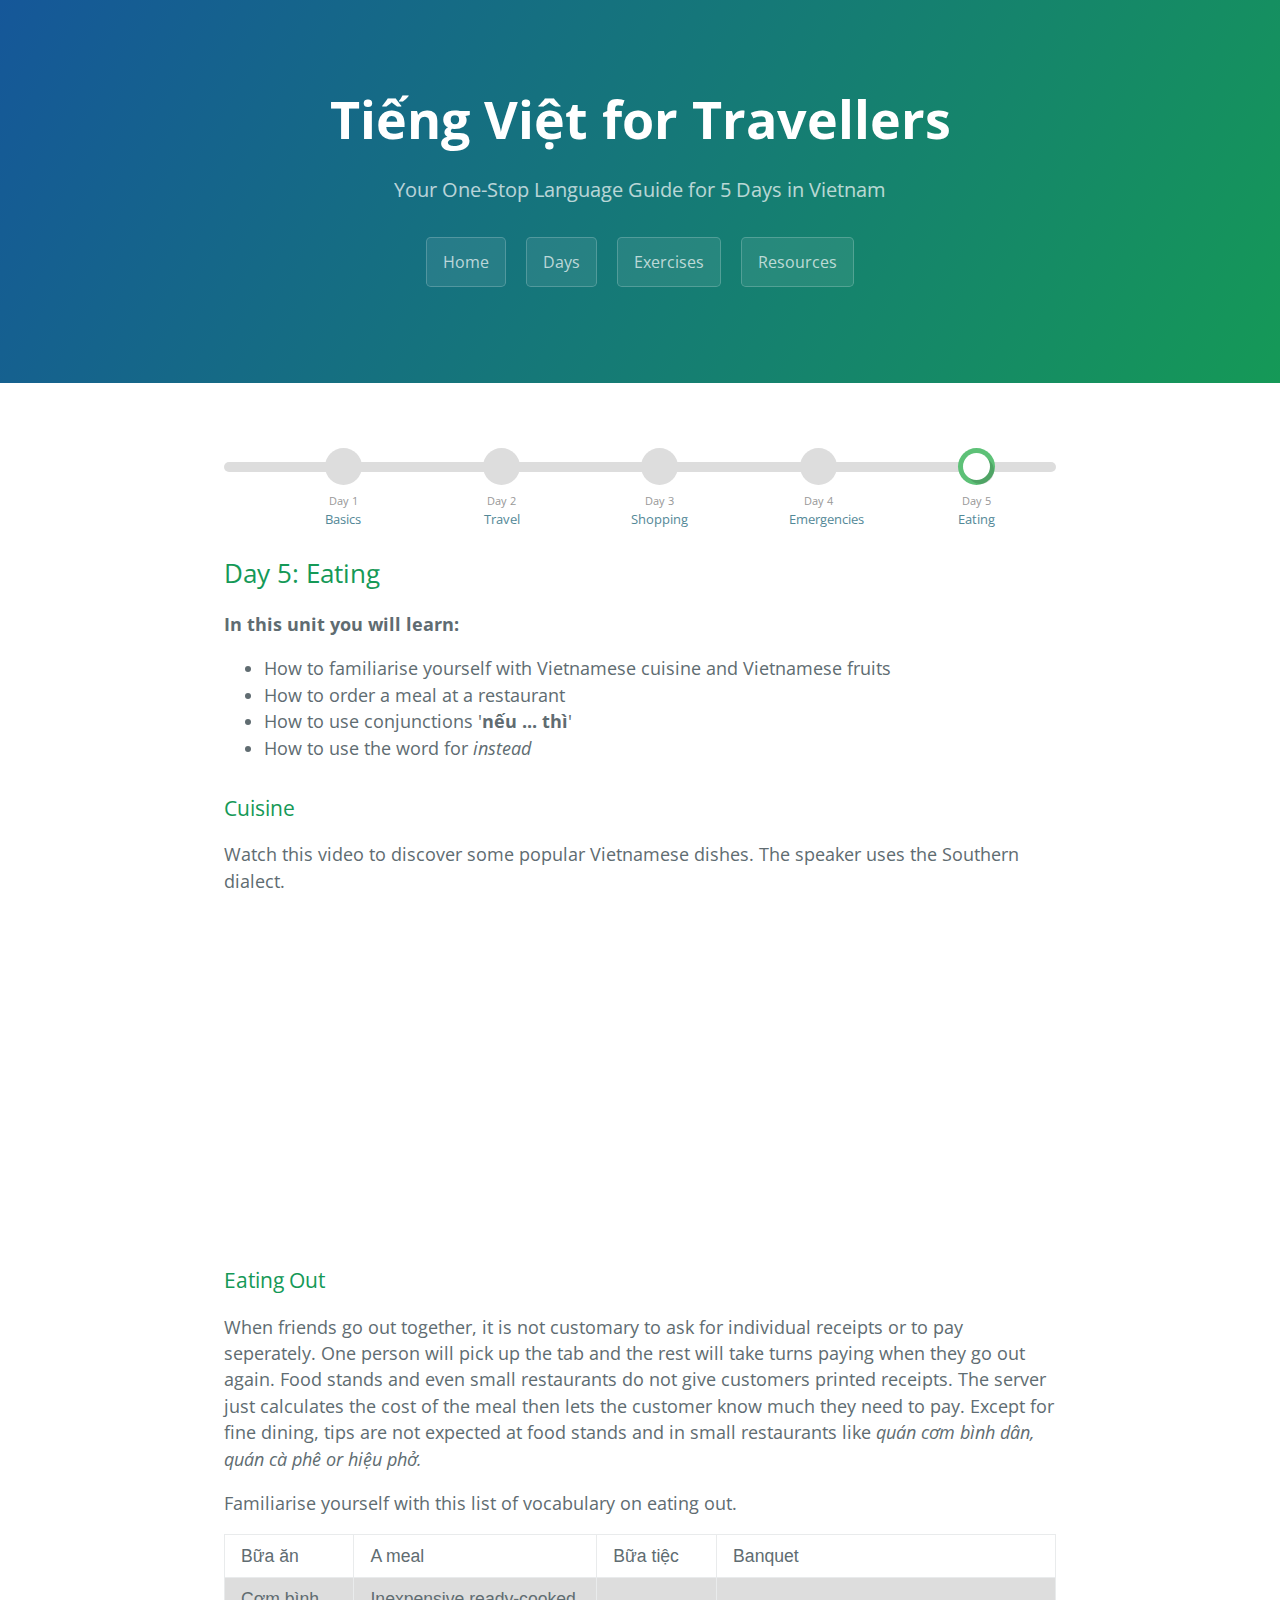
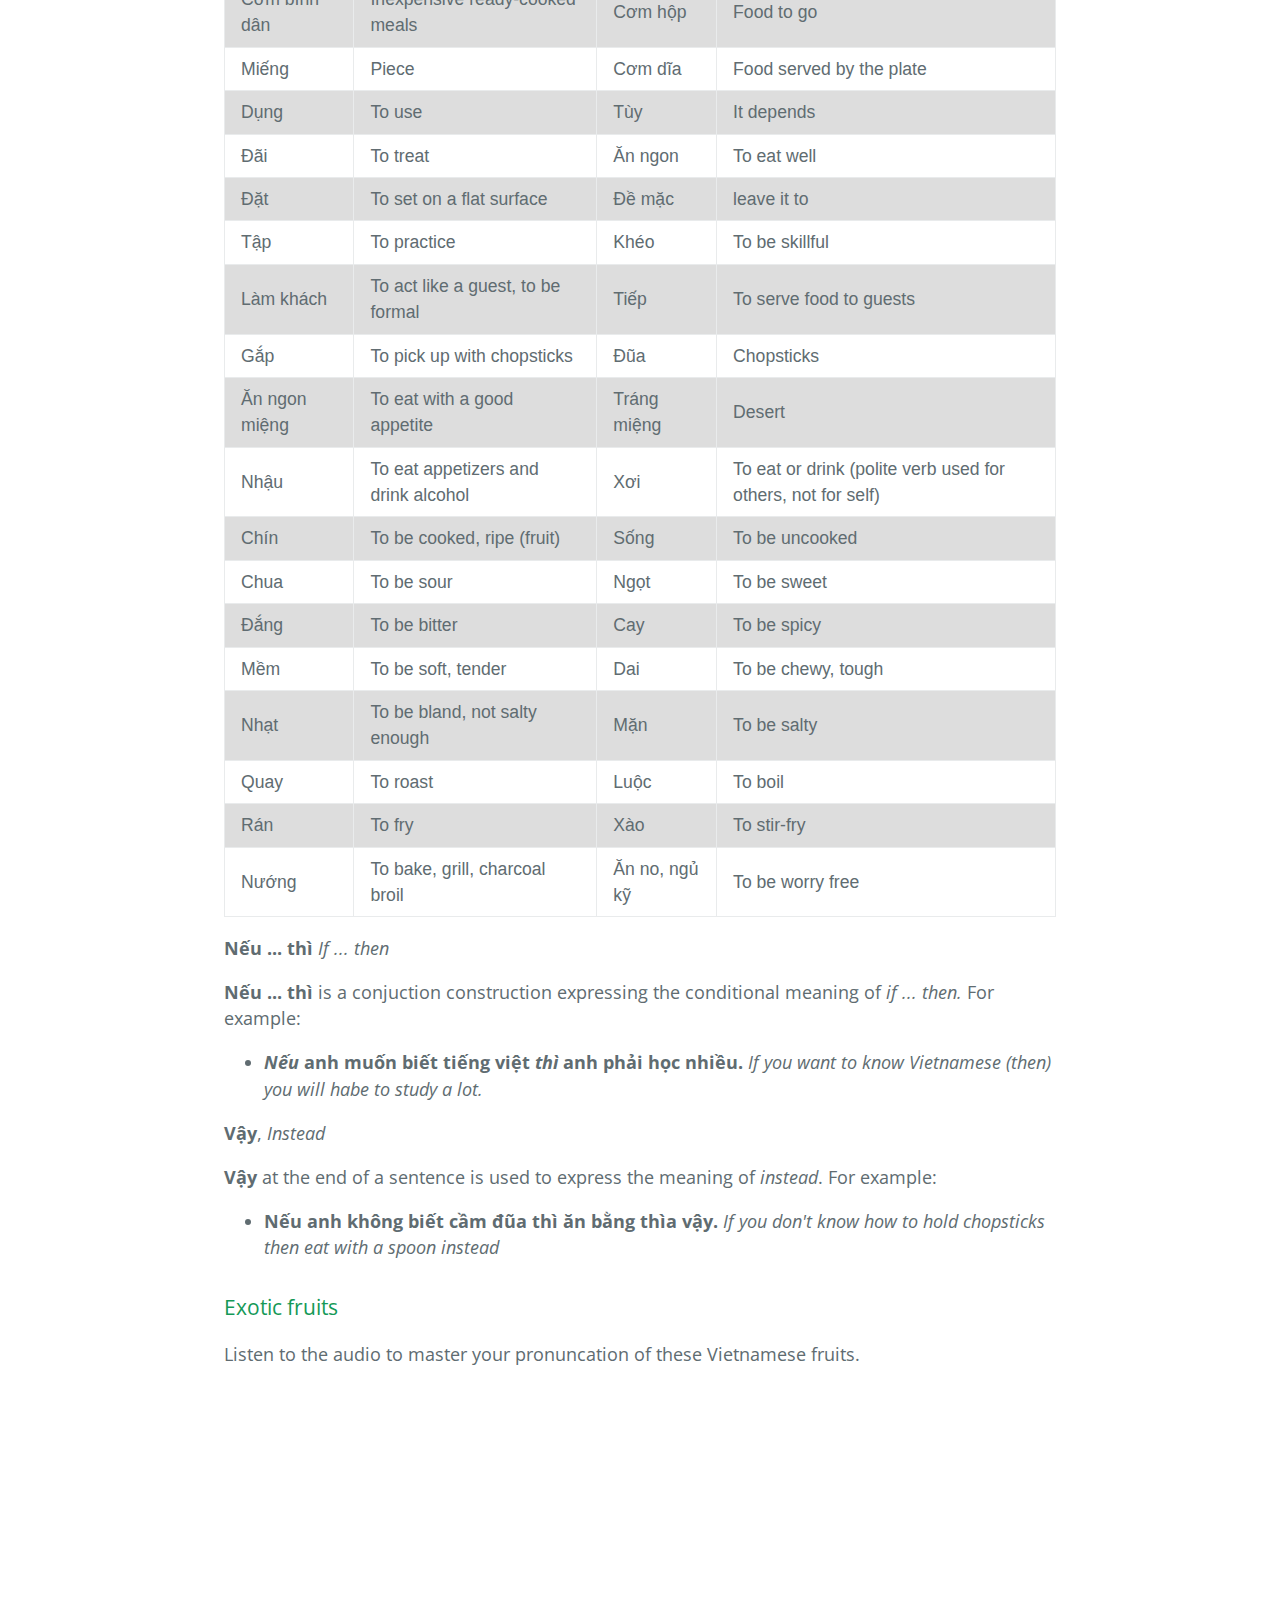
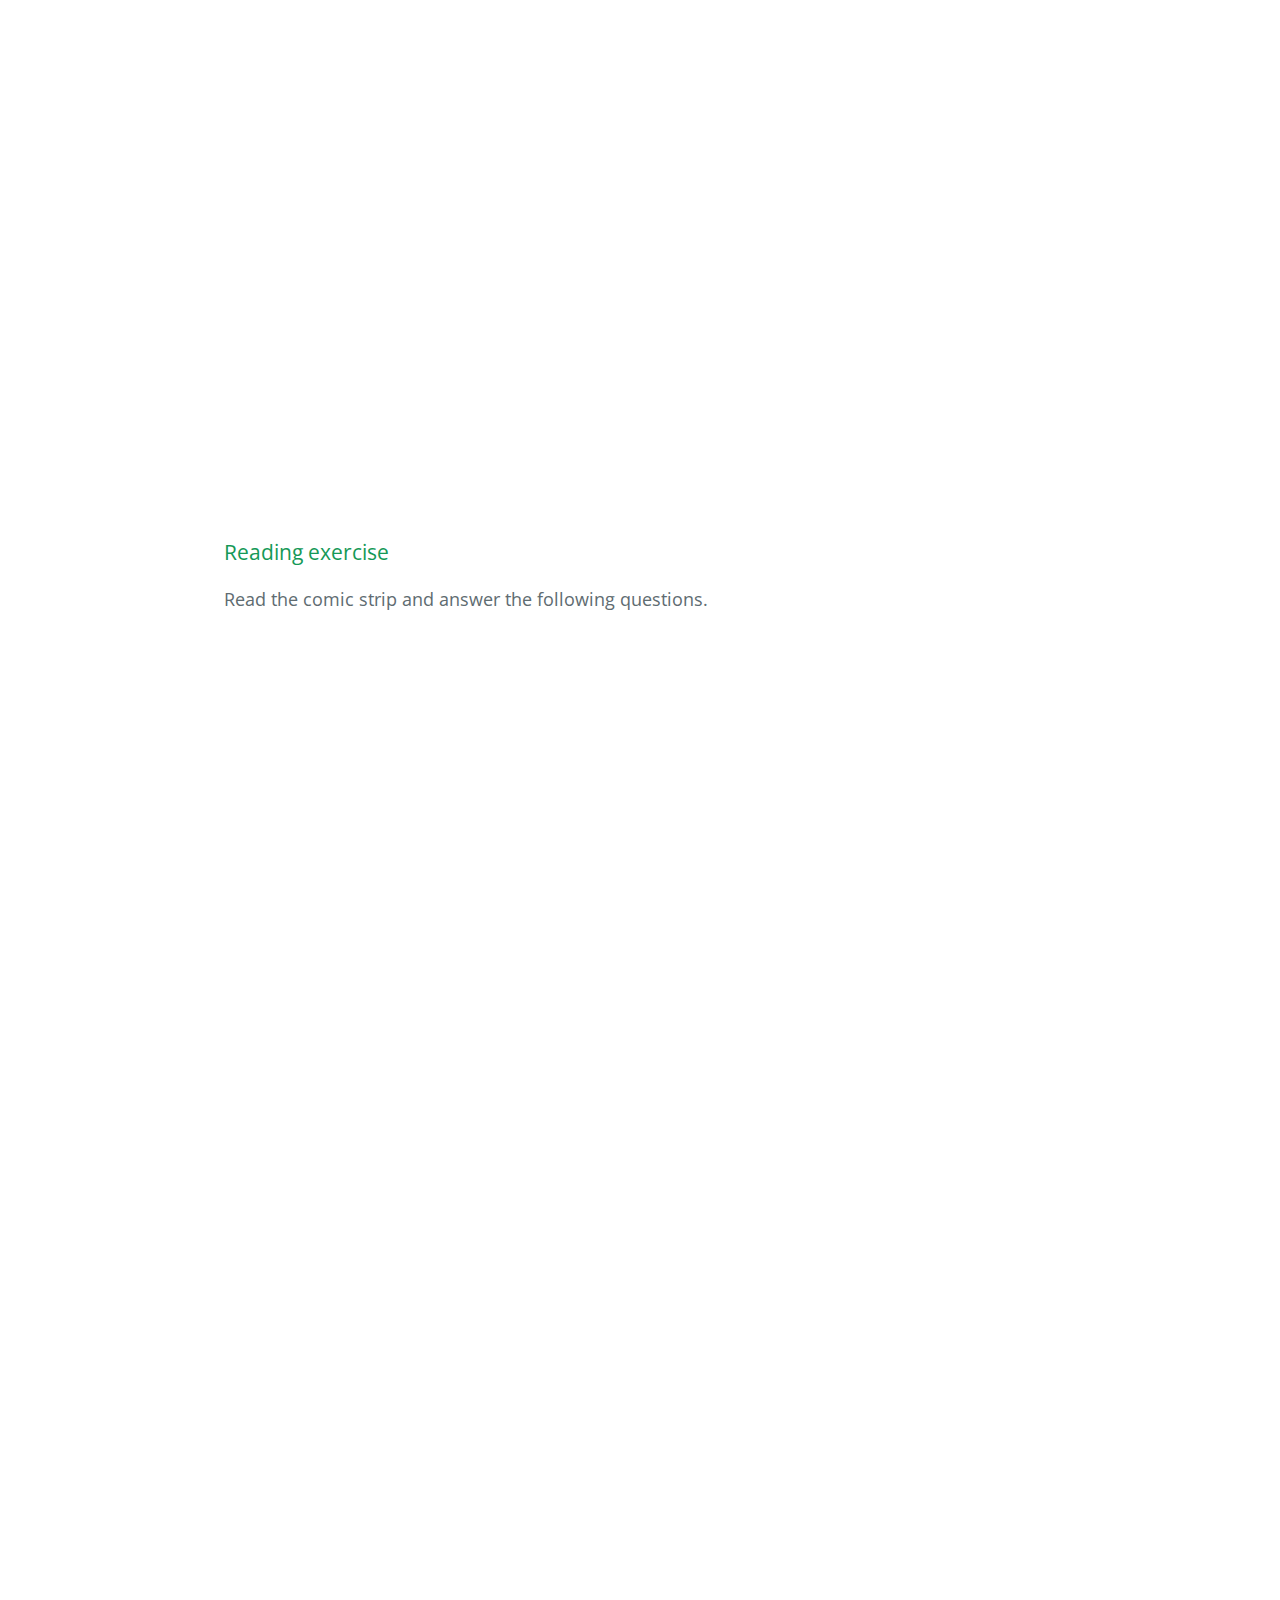
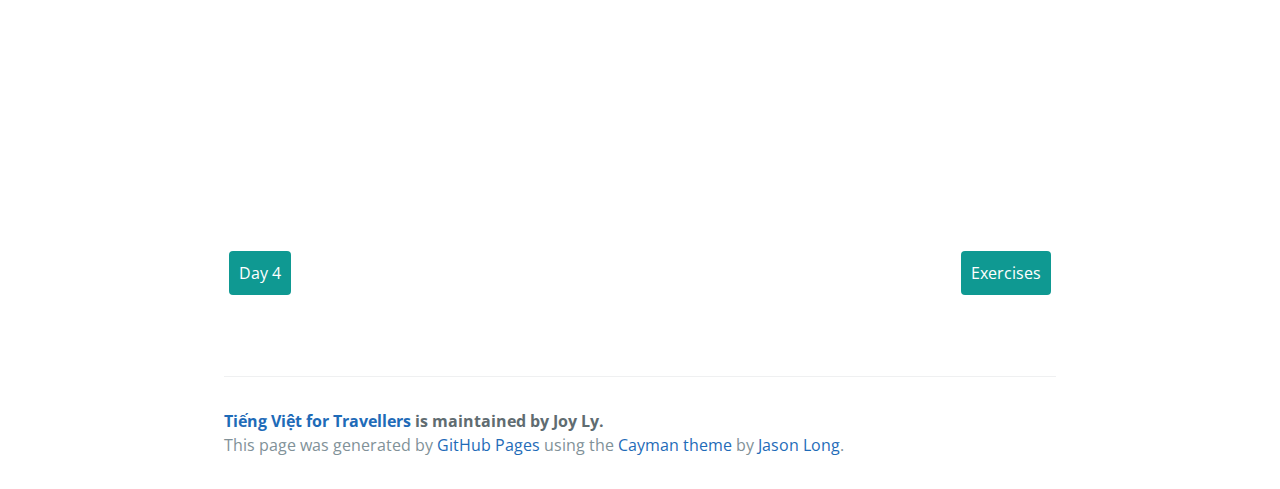
<file: day_5.html>
<!DOCTYPE html>
<html lang="en-us">
  <head>
    <meta charset="UTF-8">
    <title>Vietnamese for Travellers by joyly</title>
    <meta name="viewport" content="width=device-width, initial-scale=1">
    <link rel="stylesheet" type="text/css" href="stylesheets/normalize.css" media="screen">
    <link href='https://fonts.googleapis.com/css?family=Open+Sans:400,700' rel='stylesheet' type='text/css'>
    <link rel="stylesheet" type="text/css" href="stylesheets/stylesheet.css" media="screen">
    <link rel="stylesheet" type="text/css" href="stylesheets/github-light.css" media="screen">
  </head>
  <body>
    <section class="page-header">
     <h1 class="project-name">Tiếng Việt for Travellers</h1>
      <h2 class="project-tagline">Your One-Stop Language Guide for 5 Days in Vietnam</h2>
      
      <a href="index.html" class="btn">Home</a>
      <a href="day_1.html" class="btn">Days</a>
      <a href="exercises.html" class="btn">Exercises</a>
      <a href="resources.html" class="btn">Resources</a>
      
    </section>

    <section class="main-content">
	    
	    <p><div class="steps">
    <ul class="steps-container">
        <li style="width:20%;">
            <div class="step">
                <div class="step-image"><span></span></div>
                <div class="step-current">Day 1</div>
                <div class="step-description">Basics</div>
            </div>
        </li>
        <li style="width:20%;">
            <div class="step">
                <div class="step-image"><span></span></div>
                <div class="step-current">Day 2</div>
                <div class="step-description">Travel</div>
            </div>
        </li>
        <li style="width:20%;">
            <div class="step">
                <div class="step-image"><span></span></div>
                <div class="step-current">Day 3</div>
                <div class="step-description">Shopping</div>
            </div>
        </li>
	    <li style="width:20%;">
            <div class="step">
                <div class="step-image"><span></span></div>
                <div class="step-current">Day 4</div>
                <div class="step-description">Emergencies</div>
            </div>
        </li>
        <li style="width:20%;" class="activated">
            <div class="step">
                <div class="step-image"><span></span></div>
                <div class="step-current">Day 5</div>
                <div class="step-description">Eating</div>
            </div>
        </li>
    </ul>
    <div class="step-bar" style="width: 20;"></div>
	    </div></p>	  
      
<h2>Day 5: Eating</h2>
<p><strong>In this unit you will learn:</strong></p>
<ul>
	<li>How to familiarise yourself with Vietnamese cuisine and Vietnamese fruits</li>
	<li>How to order a meal at a restaurant</li>
	<li>How to use conjunctions '<strong>nếu ... thì</strong>'</li>
	<li>How to use the word for <i>instead</i></li>
</ul>

      
<h3>Cuisine</h3>      

<p>Watch this video to discover some popular Vietnamese dishes. The speaker uses the Southern dialect.</p>
<p><iframe width="560" height="315" src="https://www.youtube.com/embed/1zt-WaDveX8?rel=0&amp;showinfo=0&amp;start=0&amp;end=502" frameborder="0" allowfullscreen></iframe></p>

<h3>Eating Out</h3>
	  
	  <p> When friends go out together, it is not customary to ask for individual receipts or to pay seperately. One person will pick up the tab and the rest will take turns paying when they go out again. Food stands and even small restaurants do not give customers printed receipts. The server just calculates the cost of the meal then lets the customer know much they need to pay. Except for fine dining, tips are not expected at food stands and in small restaurants like <i>quán cơm bình dân, quán cà phê or hiệu phở.</i></p>
	  <p>Familiarise yourself with this list of vocabulary on eating out.</p>	  
	  
<p><table>
    
  <tr>
    <td>Bữa ăn</td>
    <td>A meal</td>
	  <td>Bữa tiệc</td>
    <td>Banquet</td>
 </tr>	
	  	
  <tr>
  <td>Cơm bình dân</td>
    <td>Inexpensive ready-cooked meals</td>
	   <td>Cơm hộp</td>
    <td>Food to go</td>
</tr>
	
  <tr>
 <td>Miếng</td>
     <td>Piece</td>
    <td>Cơm dĩa</td>
    <td>Food served by the plate</td>
</tr>
	
	<tr>
<td>Dụng</td>
     <td>To use</td>
    <td>Tùy</td>
    <td>It depends</td>
</tr>
	
	 <tr>
	<td>Đãi</td>
    <td>To treat</td>
    <td>Ăn ngon</td>
    <td>To eat well</td>
</tr>
	  
	  <tr>
     <td>Đặt</td>
     <td>To set on a flat surface</td>
		  <td>Đề mặc</td>
		  <td>leave it to</td>
	  </tr>
	  
	  <tr>
	<td>Tập</td>
     <td>To practice</td>
     <td>Khéo</td>
     <td>To be skillful</td>
	  </tr>
	  
	  <tr>
     <td>Làm khách</td>
     <td>To act like a guest, to be formal</td>
	<td>Tiếp</td>
     <td>To serve food to guests</td>
	  </tr>
	  
	
	  <tr>
	<td>Gắp</td>
     <td>To pick up with chopsticks</td>
	<td>Đũa</td>
     <td>Chopsticks</td>
	  </tr>
	    
	  <tr>
	<td>Ăn ngon miệng</td>
    <td>To eat with a good appetite</td>
     <td>Tráng miệng</td>
     <td>Desert</td>
	  </tr>
	  
	  <tr>
	<td>Nhậu</td>
    <td>To eat appetizers and drink alcohol</td>
     <td>Xơi</td>
     <td>To eat or drink (polite verb used for others, not for self)</td>
	  </tr>
	  

  
	  <tr>
     <td>Chín</td>
     <td>To be cooked, ripe (fruit)</td>
	 <td>Sống</td>
	<td>To be uncooked</td>
	  </tr>
	  
	  <tr>
     <td>Chua</td>
     <td>To be sour</td>
	<td>Ngọt</td>
	<td>To be sweet</td>
	  </tr>
	  
	  
	  
	  <tr>
     <td>Đắng</td>
     <td>To be bitter</td>
	 <td>Cay</td>
     <td>To be spicy</td>
	  </tr>
	  
	  
	    <tr>
	<td>Mềm</td>
	<td>To be soft, tender</td>
	<td>Dai</td>
     <td>To be chewy, tough</td>
	  </tr>
	  
	    <tr>
	<td>Nhạt</td>
	<td>To be bland, not salty enough</td>
	<td>Mặn</td>
	<td>To be salty</td>
	  </tr>
	  
	  
	    <tr>
	<td>Quay</td>
	<td>To roast</td>
	 <td>Luộc</td>
	<td>To boil</td>
	  </tr>
	  
	 
	    <tr>
	<td>Rán</td>
	<td>To fry</td>
	<td>Xào</td>
	<td>To stir-fry</td>
	  </tr>
	  
	      <tr>
	 <td>Nướng</td>
	<td>To bake, grill, charcoal broil</td>
	<td>Ăn no, ngủ kỹ</td>
	<td>To be worry free</td>
	  </tr>
	 
	  
</table></p>
	
<p><strong>Nếu ... thì</strong> <i>If ... then</i></p>

	
<p><strong>Nếu ... thì</strong> is a conjuction construction expressing the conditional meaning of <i>if ... then.</i> For example:</p>
<ul>
<li><strong><i>Nếu</i> anh muốn biết tiếng việt <i>thì</i> anh phải học nhiều.</strong> <i>If you want to know Vietnamese (then) you will habe to study a lot.</i></li>
</ul>
	
<p><strong>Vậy</strong>, <i>Instead</i></p>

<p><strong>Vậy</strong> at the end of a sentence is used to express the meaning of <i>instead</i>. For example:</p>
<ul>
	<li><strong>Nếu anh không biết cầm đũa thì ăn bằng thìa vậy.</strong>       <i>If you don't know how to hold chopsticks then eat with a spoon instead</i></li>
</ul>

<h3>Exotic fruits</h3>
	  
<p>Listen to the audio to master your pronuncation of these Vietnamese fruits.
<p><iframe src="https://h5p.org/h5p/embed/106602" width="1090" height="714" frameborder="0" allowfullscreen="allowfullscreen"></iframe><script src="https://h5p.org/sites/all/modules/h5p/library/js/h5p-resizer.js" charset="UTF-8"></script></p>
	  
<h3>Reading exercise</h3>
<p>Read the comic strip and answer the following questions.</p>
<p><iframe src="https://h5p.org/h5p/embed/107113" width="1830" height="926" frameborder="0" allowfullscreen="allowfullscreen"></iframe><script src="https://h5p.org/sites/all/modules/h5p/library/js/h5p-resizer.js" charset="UTF-8"></script></p>
<p><iframe src="https://h5p.org/h5p/embed/107115" width="1090" height="242" frameborder="0" allowfullscreen="allowfullscreen"></iframe><script src="https://h5p.org/sites/all/modules/h5p/library/js/h5p-resizer.js" charset="UTF-8"></script></p>	  
	  
<!--Nav buttons--> 
	    
<a href="exercises.html" class="btn2 btnForward alignright"><span>Exercises </span></a>	  
<a href="day_4.html" class="btn2 btnBack alignleft"><span>Day 4 </span></a>      
 
	    <div style="clear: both;"></div>
	    
	    <p>&nbsp;</p>

      <footer class="site-footer">
        <span class="site-footer-owner"><a href="index.html">Tiếng Việt for Travellers</a> is maintained by Joy Ly.</span>
        <span class="site-footer-credits">This page was generated by <a href="https://pages.github.com">GitHub Pages</a> using the <a href="https://github.com/jasonlong/cayman-theme">Cayman theme</a> by <a href="https://twitter.com/jasonlong">Jason Long</a>.</span>
      </footer>

    </section>

  
  </body>
</html>
</file>
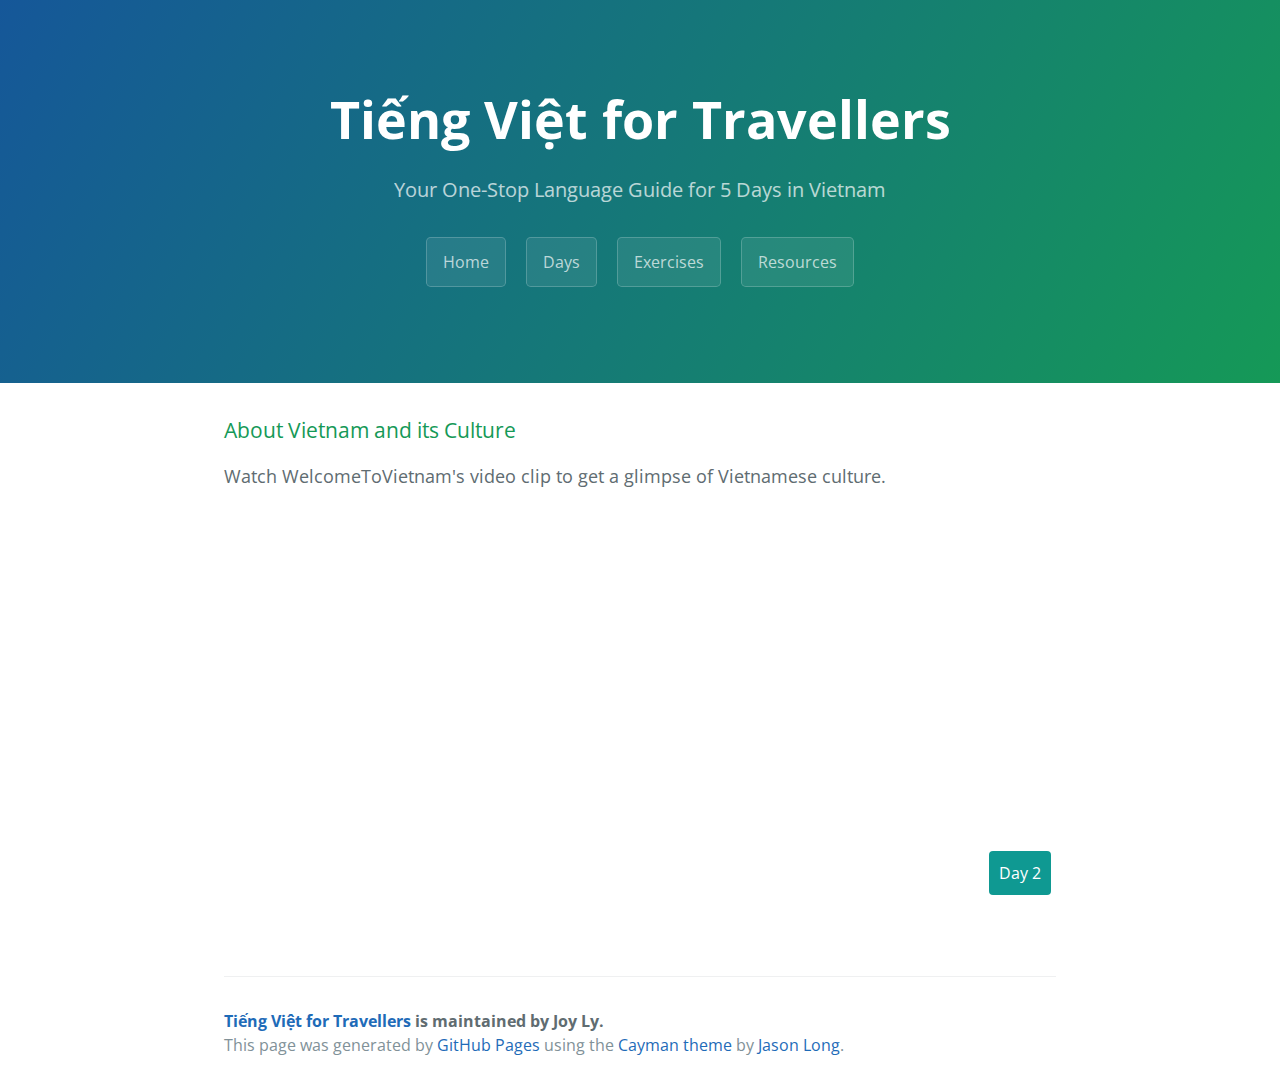
<file: days.html>
<!DOCTYPE html>
<html lang="en-us">
  <head>
    <meta charset="UTF-8">
    <title>Vietnamese for Travellers by joyly</title>
    <meta name="viewport" content="width=device-width, initial-scale=1">
    <link rel="stylesheet" type="text/css" href="stylesheets/normalize.css" media="screen">
    <link href='https://fonts.googleapis.com/css?family=Open+Sans:400,700' rel='stylesheet' type='text/css'>
    <link rel="stylesheet" type="text/css" href="stylesheets/stylesheet.css" media="screen">
    <link rel="stylesheet" type="text/css" href="stylesheets/github-light.css" media="screen">
  </head>
  <body>
    <section class="page-header">
     <h1 class="project-name">Tiếng Việt for Travellers</h1>
      <h2 class="project-tagline">Your One-Stop Language Guide for 5 Days in Vietnam</h2>
      
      <a href="index.html" class="btn">Home</a>
      <a href="days.html" class="btn">Days</a>
      <a href="exercises.html" class="btn">Exercises</a>
      <a href="resources.html" class="btn">Resources</a>
      
    </section>

    <section class="main-content">
      
<h3>About Vietnam and its Culture</h3>
<p>Watch WelcomeToVietnam's video clip to get a glimpse of Vietnamese culture.      

<p><iframe width="560" height="315" src="https://www.youtube.com/embed/flTcrOns02I" frameborder="0" allowfullscreen></iframe></p>


<!--Nav buttons--> 

<a href="index.html" class="btn2 btnForward alignright"><span>Day 2</span></a>     
 
	    <div style="clear: both;"></div>
	    
	    <p>&nbsp;</p>

      <footer class="site-footer">
        <span class="site-footer-owner"><a href="index.html">Tiếng Việt for Travellers</a> is maintained by Joy Ly.</span>
        <span class="site-footer-credits">This page was generated by <a href="https://pages.github.com">GitHub Pages</a> using the <a href="https://github.com/jasonlong/cayman-theme">Cayman theme</a> by <a href="https://twitter.com/jasonlong">Jason Long</a>.</span>
         </footer>

        </section>

  
  </body>
</html>
</file>
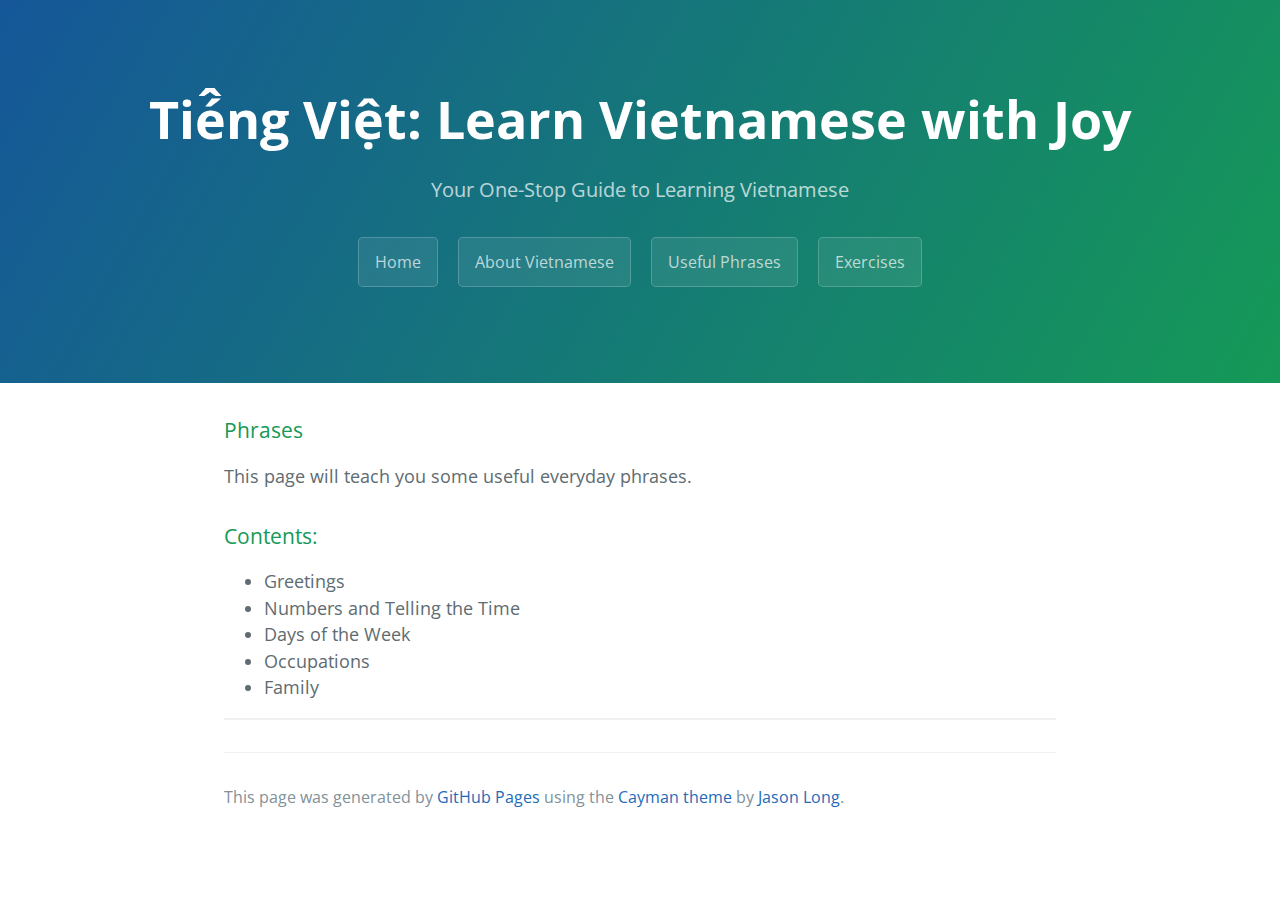
<file: phrases.html>
<!DOCTYPE html>
<html lang="en-us">
  <head>
    <meta charset="UTF-8">
    <title>Learn Vietnamese with Joy by joy-ly</title>
    <meta name="viewport" content="width=device-width, initial-scale=1">
    <link rel="stylesheet" type="text/css" href="stylesheets/normalize.css" media="screen">
    <link href='https://fonts.googleapis.com/css?family=Open+Sans:400,700' rel='stylesheet' type='text/css'>
    <link rel="stylesheet" type="text/css" href="stylesheets/stylesheet.css" media="screen">
    <link rel="stylesheet" type="text/css" href="stylesheets/github-light.css" media="screen">
  </head>
  <body>
    <section class="page-header">
      <h1 class="project-name">Tié̂ng Việt: Learn Vietnamese with Joy</h1>
      <h2 class="project-tagline">Your One-Stop Guide to Learning Vietnamese</h2>
      
      <a href="index.html" class="btn">Home</a>
      <a href="about.html" class="btn">About Vietnamese</a>
      <a href="phrases.html" class="btn">Useful Phrases</a>
      <a href="exercises.html" class="btn">Exercises</a>
      
    </section>

    <section class="main-content">
      
<h3>Phrases</h3>
<p> This page will teach you some useful everyday phrases.</p>
      
<h3>Contents:</h3>      
      <ul>
        <li>Greetings</li>
        <li>Numbers and Telling the Time</li>
         <li>Days of the Week</li>
        <li>Occupations</li>
        <li>Family</li>
      </ul>

<hr>

      <footer class="site-footer">

        <span class="site-footer-credits">This page was generated by <a href="https://pages.github.com">GitHub Pages</a> using the <a href="https://github.com/jasonlong/cayman-theme">Cayman theme</a> by <a href="https://twitter.com/jasonlong">Jason Long</a>.</span>
      </footer>

    </section>

  
  </body>
</html>
</file>
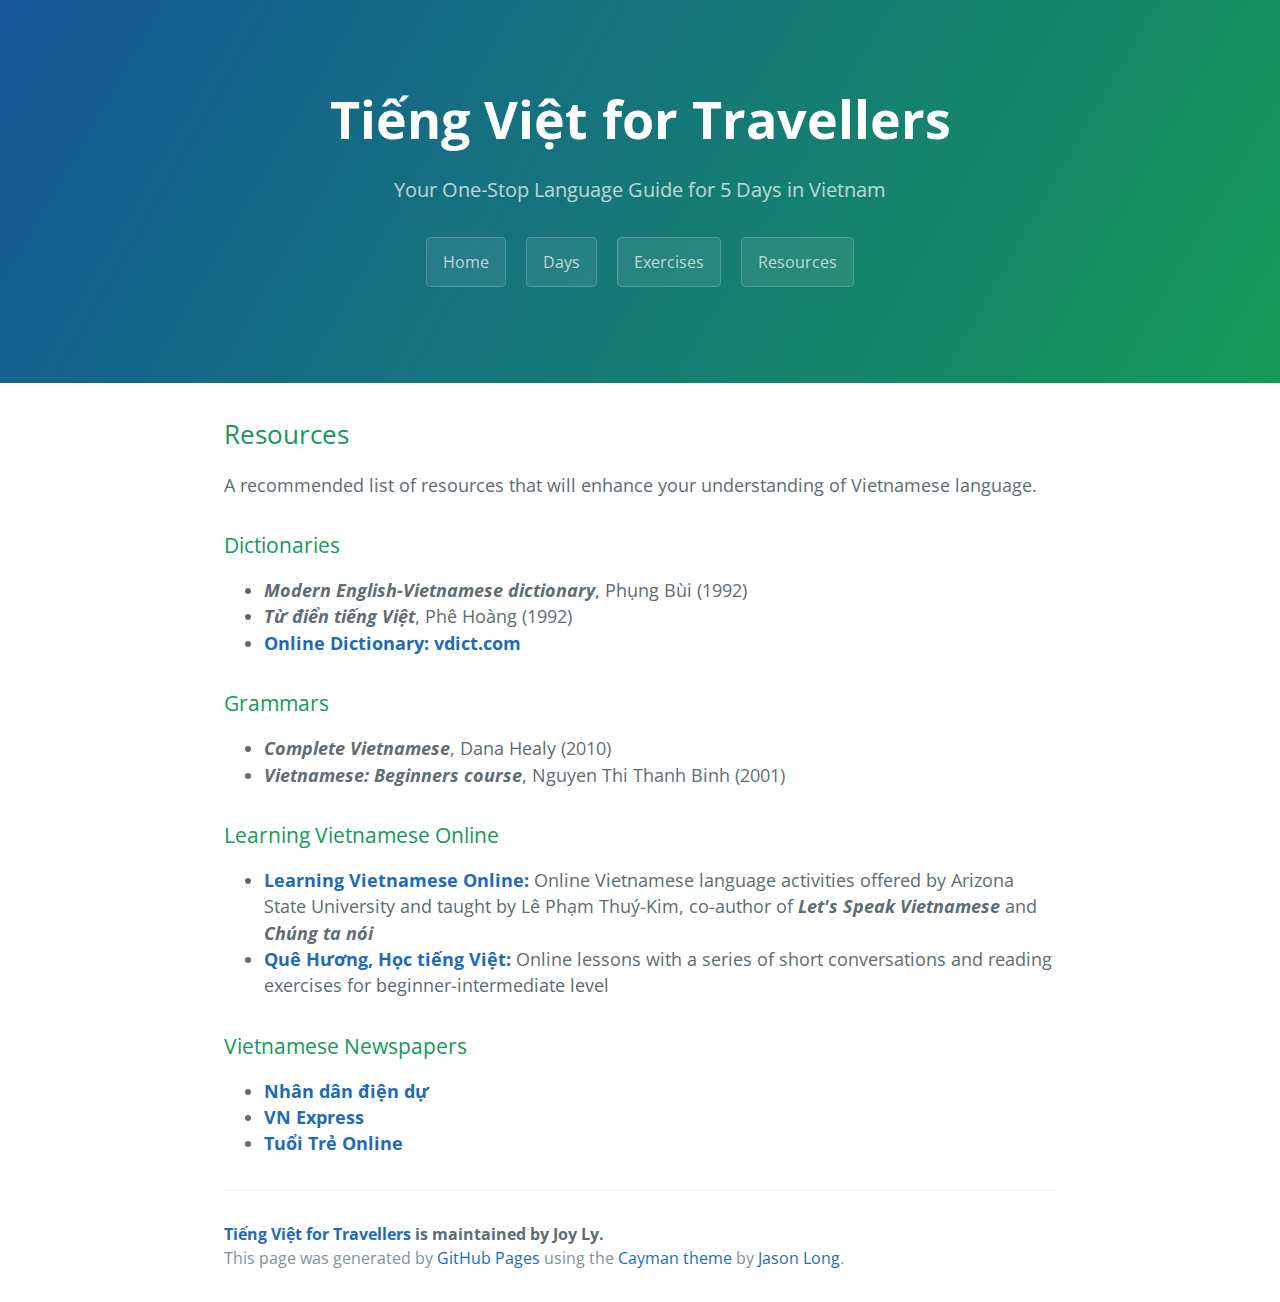
<file: resources.html>
<!DOCTYPE html>
<html lang="en-us">
  <head>
    <meta charset="UTF-8">
    <title>Vietnamese for Travellers by joyly</title>
    <meta name="viewport" content="width=device-width, initial-scale=1">
    <link rel="stylesheet" type="text/css" href="stylesheets/normalize.css" media="screen">
    <link href='https://fonts.googleapis.com/css?family=Open+Sans:400,700' rel='stylesheet' type='text/css'>
    <link rel="stylesheet" type="text/css" href="stylesheets/stylesheet.css" media="screen">
    <link rel="stylesheet" type="text/css" href="stylesheets/github-light.css" media="screen">
  </head>
  <body>
    <section class="page-header">
     <h1 class="project-name">Tiếng Việt for Travellers</h1>
      <h2 class="project-tagline">Your One-Stop Language Guide for 5 Days in Vietnam</h2>
      
      <a href="index.html" class="btn">Home</a>
      <a href="day_1.html" class="btn">Days</a>
      <a href="exercises.html" class="btn">Exercises</a>
      <a href="resources.html" class="btn">Resources</a>
      
    </section>

    <section class="main-content">
      
<h2>Resources</h2>
      
     <p>A recommended list of resources that will enhance your understanding of Vietnamese language. </p>
      
 <h3>Dictionaries</h3>
      <ul>
        <li><strong><i>Modern English-Vietnamese dictionary</strong></i>, Phụng Bùi (1992)</li>
        <li><strong><i>Từ điển tiếng Việt</strong></i>, Phê Hoàng (1992)</li> 
        <li><strong><a href="https://vdict.com/">Online Dictionary: vdict.com</a></strong></li>
        </ul>
        
      <h3>Grammars</h3>   
      <ul>
        <li><strong><i>Complete Vietnamese</strong></i>, Dana Healy (2010)</li>
        <li><strong><i>Vietnamese: Beginners course</strong></i>, Nguyen Thi Thanh Binh (2001)</li>
      </ul>
      
<h3>Learning Vietnamese Online</h3>      
      <ul>
        <li><strong><a href="http://www.public.asu.edu/~ickpl/vnonline/">Learning Vietnamese Online:</a></strong> Online Vietnamese language activities offered by Arizona State University and taught by Lê Phạm Thuý-Kim, co-author of <strong><i>Let's Speak Vietnamese</i></strong> and <strong><i>Chúng ta nói</i></strong></li>
       <li><strong><a href="http://quehuongonline.vn/VietNam/Home/Hoc-Tieng-Viet/Tieng-Viet-trinh-do-A/">Quê Hương, Học tiếng Việt:</a></strong> Online lessons with a series of short conversations and reading exercises for beginner-intermediate level</li>
      </ul>
      
      <h3>Vietnamese Newspapers</h3>
      <ul>
       <li><strong><a href="http://www.nhandan.com.vn/english/"> Nhân dân điện dự</a></strong></li>
        <li><strong><a href="http://http://vnexpress.net/"> VN Express</a></strong></li>
        <li><strong><a href="www.tuoitre.com.vn/"> Tuổi Trẻ Online</a></strong></li>
      </ul>
      

      <footer class="site-footer">
        <span class="site-footer-owner"><a href="index.html">Tiếng Việt for Travellers</a> is maintained by Joy Ly.</span>
        <span class="site-footer-credits">This page was generated by <a href="https://pages.github.com">GitHub Pages</a> using the <a href="https://github.com/jasonlong/cayman-theme">Cayman theme</a> by <a href="https://twitter.com/jasonlong">Jason Long</a>.</span>
      </footer>

    </section>

  
  </body>
</html>
</file>
<file: stylesheets/stylesheet.css>
* {
  box-sizing: border-box; }

body {
  padding: 0;
  margin: 0;
  font-family: "Open Sans", "Helvetica Neue", Helvetica, Arial, sans-serif;
  font-size: 16px;
  line-height: 1.5;
  color: #606c71; }

a {
  color: #1e6bb8;
  text-decoration: none; }
  a:hover {
    text-decoration: underline; }

.btn {
  display: inline-block;
  margin-bottom: 1rem;
  color: rgba(255, 255, 255, 0.7);
  background-color: rgba(255, 255, 255, 0.08);
  border-color: rgba(255, 255, 255, 0.2);
  border-style: solid;
  border-width: 1px;
  border-radius: 0.3rem;
  transition: color 0.2s, background-color 0.2s, border-color 0.2s; }
  .btn + .btn {
    margin-left: 1rem; }

.btn:hover {
  color: rgba(255, 255, 255, 0.8);
  text-decoration: none;
  background-color: rgba(255, 255, 255, 0.2);
  border-color: rgba(255, 255, 255, 0.3); }

/*Added by me */
.btn2 {
  border-radius: 4px;
  background-color:#0f9992;
  border: none;
  color: #FFFFFF;
  text-align: center;
  font-size: 16px;
  padding: 10px;
  width: auto;
  transition: all 0.5s;
  cursor: pointer;
  margin: 5px;
}

.btn2 span {
  cursor: pointer;
  display: inline-block;
  position: relative;
  transition: 0.5s;
}

.btnForward:hover span {
  padding-right: 25px; 
}

.btnForward span:after {
  content: '>>';
  position: absolute;
  opacity: 0;
  top: 0;
  right: -20px;
  transition: 0.5s;
}

.btnForward:hover span:after {
  opacity: 1;
  right: 0;
}

.btnBack:hover span {
  padding-left: 25px;
}

.btnBack span:before {
  content: '<<';
  position: absolute;
  opacity: 0;
  top: 0;
  left: -20px;
  transition: 0.5s;
}

.btnBack:hover span:before {
  opacity: 1;
  left: 0;
}


.alignleft {
	float: left;
}
.alignright {
	float: right;
}

/*end added by me*/

/*Added by me*/
.btn3 {
    border-radius: 4px;	
    background-color: #0f9992;
    border: 1px solid #0b746f;
    color: #FFFFFF;
    padding: 15px 32px;
    text-align: center;
    text-decoration: none;
    display: inline-block;
    font-size: 16px;
    cursor: pointer;
    float: left;
    display: inline-block;
}

.button:hover {
    background-color: #10a29b;
}

.aligncentre {
	margin: auto;
	width: 20%;
}

/*end added by me*/

/*Added by me */

.steps{
min-height:90px;
padding:30px 0 0 0;
font-family:'Open Sans' 
sans-serif;position:relative}

.steps 
.steps-container{
background:#DDD;
height:10px;
width:100%;
border-radius:10px   ;
-moz-border-radius:10px   ;
-webkit-border-radius:10px   ;
-ms-border-radius:10px   ;
margin:0;
list-style:none}

.steps 
.steps-container li{
text-align:center;
list-style:none;
float:left}

.steps 
.steps-container li .step{padding:0 50px}

.steps 
.steps-container li

.step 
.step-image{margin:-14px 0 0 0}

.steps 
.steps-container li .step .step-image span{
background-color:#DDD;
display:block;
width:37px;
height:37px;
margin:0 auto;
border-radius:37px   ;
-moz-border-radius:37px   ;
-webkit-border-radius:37px   ;
-ms-border-radius:37px   }

.steps 
.steps-container li 

.step 
.step-current{
font-size:11px;
color:#999;
margin:8px 0 0 0}

.steps 
.steps-container li 
.step .step-description{
font-size:13px;
color:#538897}

.steps 
.steps-container li.activated 
.step .step-image span{
background-color:#5DC177}

.steps 
.steps-container li.activated 
.step .step-image span:after{background-color:#FFF;
display:block;
content:'';
position:absolute;
z-index:1;
width:27px;
height:27px;
margin:5px;
border-radius:27px   ;
-moz-border-radius:27px   ;
-webkit-border-radius:27px   ;
-ms-border-radius:27px   ;
box-shadow: 4px 4px 0px 0px rgba(0,0,0,0.15) ;
-moz-box-shadow: 4px 4px 0px 0px rgba(0,0,0,0.15) ;
-webkit-box-shadow: 4px 4px 0px 0px rgba(0,0,0,0.15) }

.steps 
.step-bar{background-color:#5DC177;
height:10px;
position:absolute;
top:30px;
border-radius:10px 0 0 10px;
-moz-border-radius:10px 0 0 10px;
-webkit-border-radius:10px 0 0 10px;
-ms-border-radius:10px 0 0 10px}

.steps 
.step-bar.last{
border-radius:10px   ;
-moz-border-radius:10px   ;
-webkit-border-radius:10px   ;
-ms-border-radius:10px   }

/*end added by me*/

/*Added by me */

table {
    font-family: arial, sans-serif;
    border-collapse: collapse;
    width: 100%;
}

td, th {
    border: 1px solid #dddddd;
    text-align: left;
    padding: 8px;
}

tr:nth-child(even) {
    background-color: #dddddd; }

/*end added by me*/

@media screen and (min-width: 64em) {
  .btn {
    padding: 0.75rem 1rem; } }

@media screen and (min-width: 42em) and (max-width: 64em) {
  .btn {
    padding: 0.6rem 0.9rem;
    font-size: 0.9rem; } }

@media screen and (max-width: 42em) {
  .btn {
    display: block;
    width: 100%;
    padding: 0.75rem;
    font-size: 0.9rem; }
    .btn + .btn {
      margin-top: 1rem;
      margin-left: 0; } }

.page-header {
  color: #fff;
  text-align: center;
  background-color: #159957;
  background-image: linear-gradient(120deg, #155799, #159957); }
 

@media screen and (min-width: 64em) {
  .page-header {
    padding: 5rem 6rem; } }

@media screen and (min-width: 42em) and (max-width: 64em) {
  .page-header {
    padding: 3rem 4rem; } }

@media screen and (max-width: 42em) {
  .page-header {
    padding: 2rem 1rem; } }

.project-name {
  margin-top: 0;
  margin-bottom: 0.1rem; }

@media screen and (min-width: 64em) {
  .project-name {
    font-size: 3.25rem; } }

@media screen and (min-width: 42em) and (max-width: 64em) {
  .project-name {
    font-size: 2.25rem; } }

@media screen and (max-width: 42em) {
  .project-name {
    font-size: 1.75rem; } }

.project-tagline {
  margin-bottom: 2rem;
  font-weight: normal;
  opacity: 0.7; }

@media screen and (min-width: 64em) {
  .project-tagline {
    font-size: 1.25rem; } }

@media screen and (min-width: 42em) and (max-width: 64em) {
  .project-tagline {
    font-size: 1.15rem; } }

@media screen and (max-width: 42em) {
  .project-tagline {
    font-size: 1rem; } }

.main-content :first-child {
  margin-top: 0; }
.main-content img {
  max-width: 100%; }
.main-content h1, .main-content h2, .main-content h3, .main-content h4, .main-content h5, .main-content h6 {
  margin-top: 2rem;
  margin-bottom: 1rem;
  font-weight: normal;
  color: #159957; }
.main-content p {
  margin-bottom: 1em; }
.main-content code {
  padding: 2px 4px;
  font-family: Consolas, "Liberation Mono", Menlo, Courier, monospace;
  font-size: 0.9rem;
  color: #383e41;
  background-color: #f3f6fa;
  border-radius: 0.3rem; }
.main-content pre {
  padding: 0.8rem;
  margin-top: 0;
  margin-bottom: 1rem;
  font: 1rem Consolas, "Liberation Mono", Menlo, Courier, monospace;
  color: #567482;
  word-wrap: normal;
  background-color: #f3f6fa;
  border: solid 1px #dce6f0;
  border-radius: 0.3rem; }
  .main-content pre > code {
    padding: 0;
    margin: 0;
    font-size: 0.9rem;
    color: #567482;
    word-break: normal;
    white-space: pre;
    background: transparent;
    border: 0; }
.main-content .highlight {
  margin-bottom: 1rem; }
  .main-content .highlight pre {
    margin-bottom: 0;
    word-break: normal; }
.main-content .highlight pre, .main-content pre {
  padding: 0.8rem;
  overflow: auto;
  font-size: 0.9rem;
  line-height: 1.45;
  border-radius: 0.3rem; }
.main-content pre code, .main-content pre tt {
  display: inline;
  max-width: initial;
  padding: 0;
  margin: 0;
  overflow: initial;
  line-height: inherit;
  word-wrap: normal;
  background-color: transparent;
  border: 0; }
  .main-content pre code:before, .main-content pre code:after, .main-content pre tt:before, .main-content pre tt:after {
    content: normal; }
.main-content ul, .main-content ol {
  margin-top: 0; }
.main-content blockquote {
  padding: 0 1rem;
  margin-left: 0;
  color: #819198;
  border-left: 0.3rem solid #dce6f0; }
  .main-content blockquote > :first-child {
    margin-top: 0; }
  .main-content blockquote > :last-child {
    margin-bottom: 0; }
.main-content table {
  display: block;
  width: 100%;
  overflow: auto;
  word-break: normal;
  word-break: keep-all; }
  .main-content table th {
    font-weight: bold; }
  .main-content table th, .main-content table td {
    padding: 0.5rem 1rem;
    border: 1px solid #e9ebec; }
.main-content dl {
  padding: 0; }
  .main-content dl dt {
    padding: 0;
    margin-top: 1rem;
    font-size: 1rem;
    font-weight: bold; }
  .main-content dl dd {
    padding: 0;
    margin-bottom: 1rem; }
.main-content hr {
  height: 2px;
  padding: 0;
  margin: 1rem 0;
  background-color: #eff0f1;
  border: 0; }

@media screen and (min-width: 64em) {
  .main-content {
    max-width: 64rem;
    padding: 2rem 6rem;
    margin: 0 auto;
    font-size: 1.1rem; } }

@media screen and (min-width: 42em) and (max-width: 64em) {
  .main-content {
    padding: 2rem 4rem;
    font-size: 1.1rem; } }

@media screen and (max-width: 42em) {
  .main-content {
    padding: 2rem 1rem;
    font-size: 1rem; } }

.site-footer {
  padding-top: 2rem;
  margin-top: 2rem;
  border-top: solid 1px #eff0f1; }

.site-footer-owner {
  display: block;
  font-weight: bold; }

.site-footer-credits {
  color: #819198; }

@media screen and (min-width: 64em) {
  .site-footer {
    font-size: 1rem; } }

@media screen and (min-width: 42em) and (max-width: 64em) {
  .site-footer {
    font-size: 1rem; } }

@media screen and (max-width: 42em) {
  .site-footer {
    font-size: 0.9rem; } }
</file>
<file: stylesheets/github-light.css>
/*
The MIT License (MIT)

Copyright (c) 2016 GitHub, Inc.

Permission is hereby granted, free of charge, to any person obtaining a copy
of this software and associated documentation files (the "Software"), to deal
in the Software without restriction, including without limitation the rights
to use, copy, modify, merge, publish, distribute, sublicense, and/or sell
copies of the Software, and to permit persons to whom the Software is
furnished to do so, subject to the following conditions:

The above copyright notice and this permission notice shall be included in all
copies or substantial portions of the Software.

THE SOFTWARE IS PROVIDED "AS IS", WITHOUT WARRANTY OF ANY KIND, EXPRESS OR
IMPLIED, INCLUDING BUT NOT LIMITED TO THE WARRANTIES OF MERCHANTABILITY,
FITNESS FOR A PARTICULAR PURPOSE AND NONINFRINGEMENT. IN NO EVENT SHALL THE
AUTHORS OR COPYRIGHT HOLDERS BE LIABLE FOR ANY CLAIM, DAMAGES OR OTHER
LIABILITY, WHETHER IN AN ACTION OF CONTRACT, TORT OR OTHERWISE, ARISING FROM,
OUT OF OR IN CONNECTION WITH THE SOFTWARE OR THE USE OR OTHER DEALINGS IN THE
SOFTWARE.

*/

.pl-c /* comment */ {
  color: #969896;
}

.pl-c1 /* constant, variable.other.constant, support, meta.property-name, support.constant, support.variable, meta.module-reference, markup.raw, meta.diff.header */,
.pl-s .pl-v /* string variable */ {
  color: #0086b3;
}

.pl-e /* entity */,
.pl-en /* entity.name */ {
  color: #795da3;
}

.pl-smi /* variable.parameter.function, storage.modifier.package, storage.modifier.import, storage.type.java, variable.other */,
.pl-s .pl-s1 /* string source */ {
  color: #333;
}

.pl-ent /* entity.name.tag */ {
  color: #63a35c;
}

.pl-k /* keyword, storage, storage.type */ {
  color: #a71d5d;
}

.pl-s /* string */,
.pl-pds /* punctuation.definition.string, string.regexp.character-class */,
.pl-s .pl-pse .pl-s1 /* string punctuation.section.embedded source */,
.pl-sr /* string.regexp */,
.pl-sr .pl-cce /* string.regexp constant.character.escape */,
.pl-sr .pl-sre /* string.regexp source.ruby.embedded */,
.pl-sr .pl-sra /* string.regexp string.regexp.arbitrary-repitition */ {
  color: #183691;
}

.pl-v /* variable */ {
  color: #ed6a43;
}

.pl-id /* invalid.deprecated */ {
  color: #b52a1d;
}

.pl-ii /* invalid.illegal */ {
  color: #f8f8f8;
  background-color: #b52a1d;
}

.pl-sr .pl-cce /* string.regexp constant.character.escape */ {
  font-weight: bold;
  color: #63a35c;
}

.pl-ml /* markup.list */ {
  color: #693a17;
}

.pl-mh /* markup.heading */,
.pl-mh .pl-en /* markup.heading entity.name */,
.pl-ms /* meta.separator */ {
  font-weight: bold;
  color: #1d3e81;
}

.pl-mq /* markup.quote */ {
  color: #008080;
}

.pl-mi /* markup.italic */ {
  font-style: italic;
  color: #333;
}

.pl-mb /* markup.bold */ {
  font-weight: bold;
  color: #333;
}

.pl-md /* markup.deleted, meta.diff.header.from-file */ {
  color: #bd2c00;
  background-color: #ffecec;
}

.pl-mi1 /* markup.inserted, meta.diff.header.to-file */ {
  color: #55a532;
  background-color: #eaffea;
}

.pl-mdr /* meta.diff.range */ {
  font-weight: bold;
  color: #795da3;
}

.pl-mo /* meta.output */ {
  color: #1d3e81;
}
</file>
